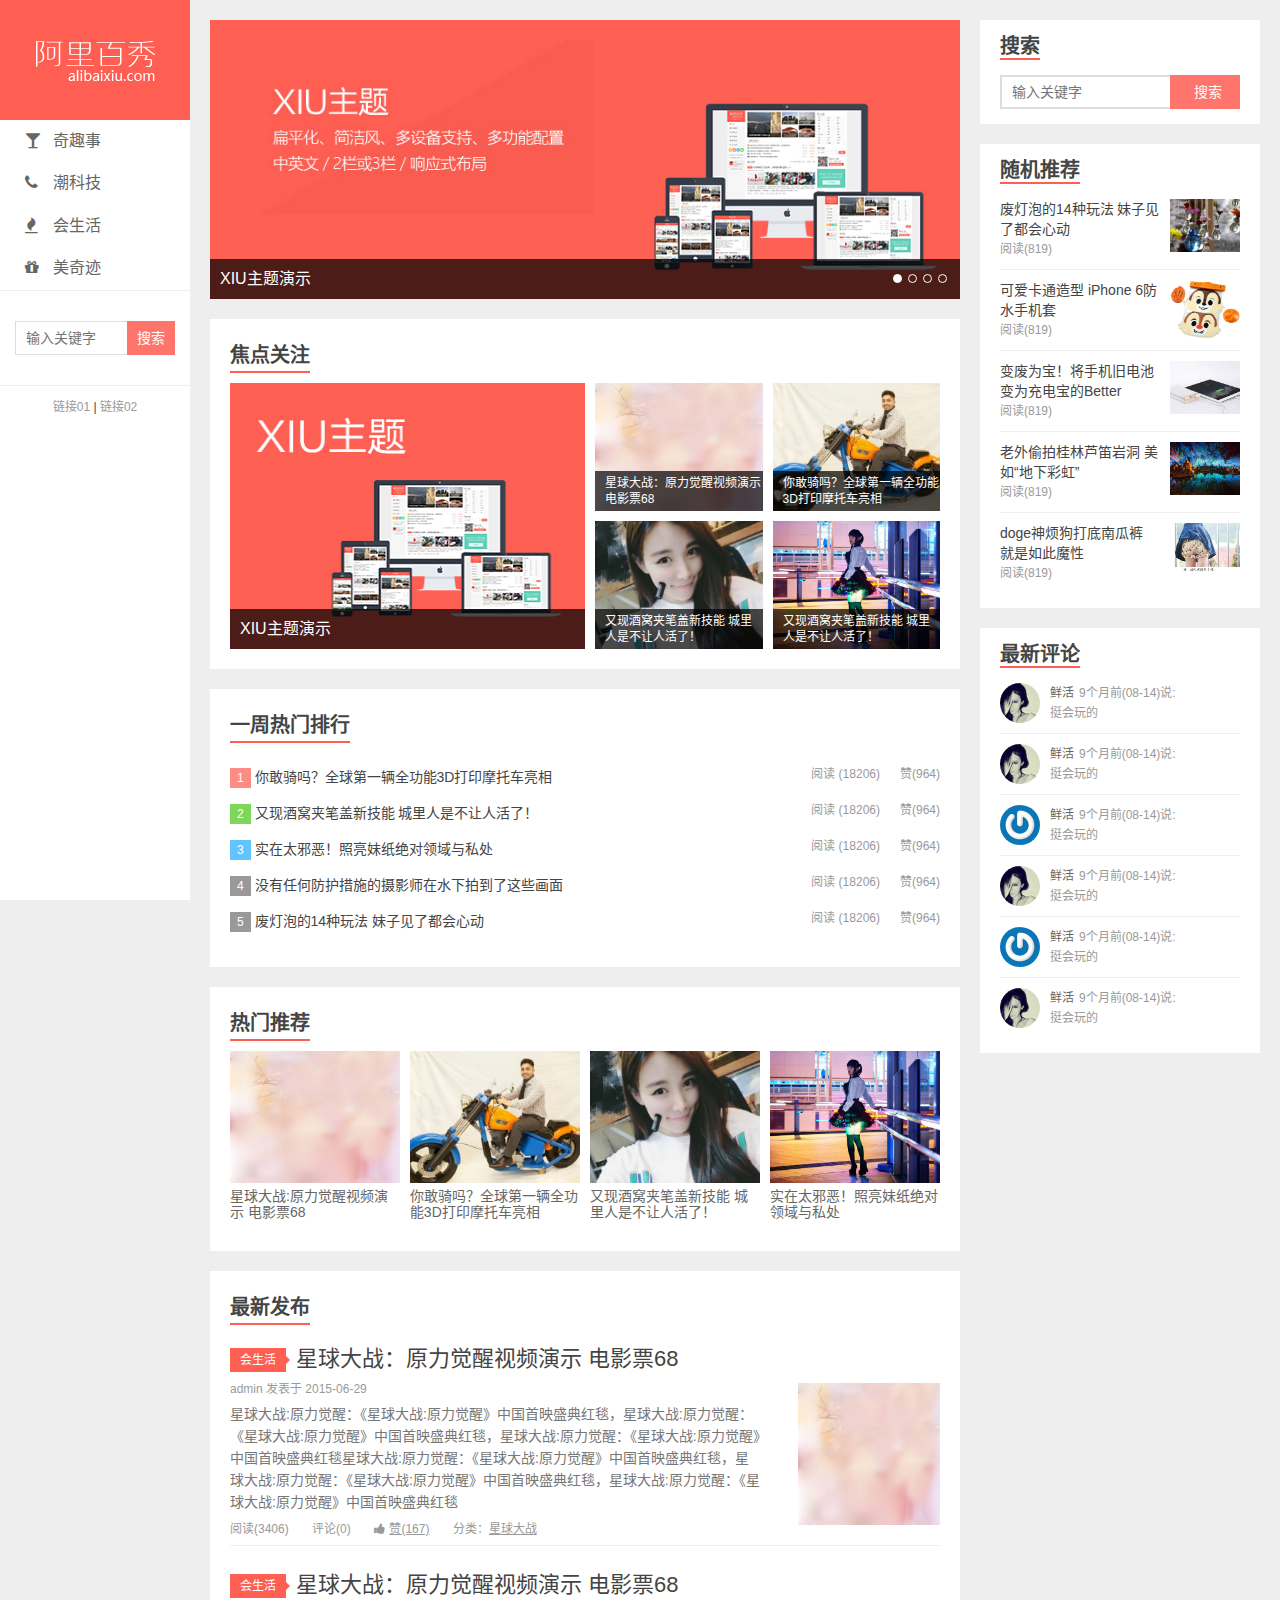
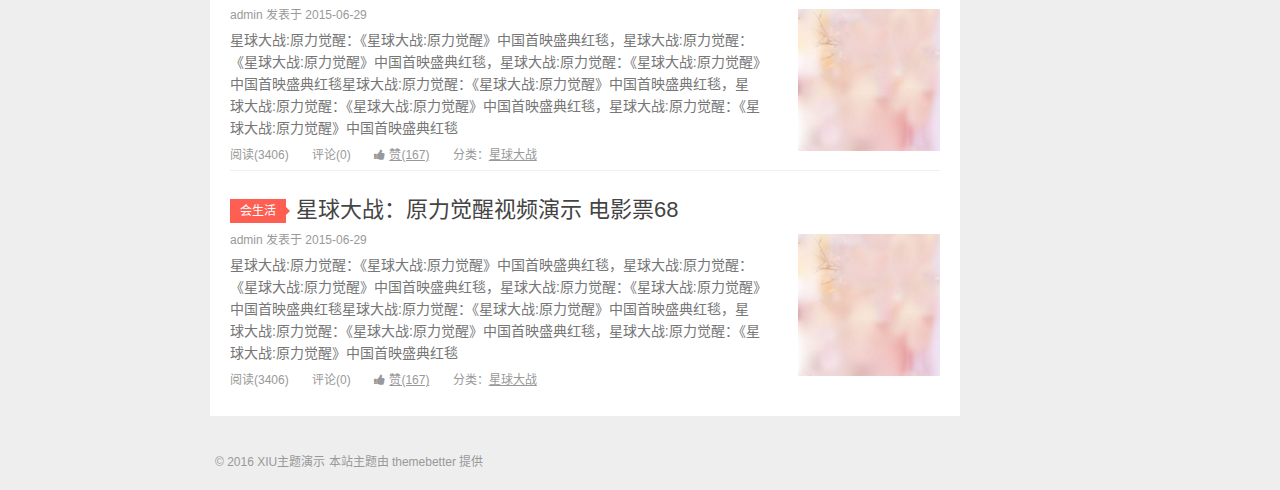
<file: index.html>
<!DOCTYPE html>
<html lang="zh-CN">
<head>
  <meta charset="UTF-8">
  <meta name="viewport" content="width=device-width, initial-scale=1">
  <title>阿里百秀-发现生活，发现美!</title>
  <link rel="stylesheet" href="static/assets/css/style.css">
  <link rel="stylesheet" href="static/assets/vendors/font-awesome/css/font-awesome.css">
</head>
<body>
  <div class="wrapper">
    <div class="topnav">
      <ul>
        <li><a href="javascript:;"><i class="fa fa-glass"></i>奇趣事</a></li>
        <li><a href="javascript:;"><i class="fa fa-phone"></i>潮科技</a></li>
        <li><a href="javascript:;"><i class="fa fa-fire"></i>会生活</a></li>
        <li><a href="javascript:;"><i class="fa fa-gift"></i>美奇迹</a></li>
      </ul>
    </div>
    <div class="header">
      <h1 class="logo"><a href="index.html"><img src="static/assets/img/logo.png" alt=""></a></h1>
      <ul class="nav">
        <li><a href="javascript:;"><i class="fa fa-glass"></i>奇趣事</a></li>
        <li><a href="javascript:;"><i class="fa fa-phone"></i>潮科技</a></li>
        <li><a href="javascript:;"><i class="fa fa-fire"></i>会生活</a></li>
        <li><a href="javascript:;"><i class="fa fa-gift"></i>美奇迹</a></li>
      </ul>
      <div class="search">
        <form>
          <input type="text" class="keys" placeholder="输入关键字">
          <input type="submit" class="btn" value="搜索">
        </form>
      </div>
      <div class="slink">
        <a href="javascript:;">链接01</a> | <a href="javascript:;">链接02</a>
      </div>
    </div>
    <div class="aside">
      <div class="widgets">
        <h4>搜索</h4>
        <div class="body search">
          <form>
            <input type="text" class="keys" placeholder="输入关键字">
            <input type="submit" class="btn" value="搜索">
          </form>
        </div>
      </div>
      <div class="widgets">
        <h4>随机推荐</h4>
        <ul class="body random">
          <li>
            <a href="javascript:;">
              <p class="title">废灯泡的14种玩法 妹子见了都会心动</p>
              <p class="reading">阅读(819)</p>
              <div class="pic">
                <img src="/static/uploads/widget_1.jpg" alt="">
              </div>
            </a>
          </li>
          <li>
            <a href="javascript:;">
              <p class="title">可爱卡通造型 iPhone 6防水手机套</p>
              <p class="reading">阅读(819)</p>
              <div class="pic">
                <img src="/static/uploads/widget_2.jpg" alt="">
              </div>
            </a>
          </li>
          <li>
            <a href="javascript:;">
              <p class="title">变废为宝！将手机旧电池变为充电宝的Better</p>
              <p class="reading">阅读(819)</p>
              <div class="pic">
                <img src="/static/uploads/widget_3.jpg" alt="">
              </div>
            </a>
          </li>
          <li>
            <a href="javascript:;">
              <p class="title">老外偷拍桂林芦笛岩洞 美如“地下彩虹”</p>
              <p class="reading">阅读(819)</p>
              <div class="pic">
                <img src="/static/uploads/widget_4.jpg" alt="">
              </div>
            </a>
          </li>
          <li>
            <a href="javascript:;">
              <p class="title">doge神烦狗打底南瓜裤 就是如此魔性</p>
              <p class="reading">阅读(819)</p>
              <div class="pic">
                <img src="/static/uploads/widget_5.jpg" alt="">
              </div>
            </a>
          </li>
        </ul>
      </div>
      <div class="widgets">
        <h4>最新评论</h4>
        <ul class="body discuz">
          <li>
            <a href="javascript:;">
              <div class="avatar">
                <img src="/static/uploads/avatar_1.jpg" alt="">
              </div>
              <div class="txt">
                <p>
                  <span>鲜活</span>9个月前(08-14)说:
                </p>
                <p>挺会玩的</p>
              </div>
            </a>
          </li>
          <li>
            <a href="javascript:;">
              <div class="avatar">
                <img src="/static/uploads/avatar_1.jpg" alt="">
              </div>
              <div class="txt">
                <p>
                  <span>鲜活</span>9个月前(08-14)说:
                </p>
                <p>挺会玩的</p>
              </div>
            </a>
          </li>
          <li>
            <a href="javascript:;">
              <div class="avatar">
                <img src="/static/uploads/avatar_2.jpg" alt="">
              </div>
              <div class="txt">
                <p>
                  <span>鲜活</span>9个月前(08-14)说:
                </p>
                <p>挺会玩的</p>
              </div>
            </a>
          </li>
          <li>
            <a href="javascript:;">
              <div class="avatar">
                <img src="/static/uploads/avatar_1.jpg" alt="">
              </div>
              <div class="txt">
                <p>
                  <span>鲜活</span>9个月前(08-14)说:
                </p>
                <p>挺会玩的</p>
              </div>
            </a>
          </li>
          <li>
            <a href="javascript:;">
              <div class="avatar">
                <img src="/static/uploads/avatar_2.jpg" alt="">
              </div>
              <div class="txt">
                <p>
                  <span>鲜活</span>9个月前(08-14)说:
                </p>
                <p>挺会玩的</p>
              </div>
            </a>
          </li>
          <li>
            <a href="javascript:;">
              <div class="avatar">
                <img src="/static/uploads/avatar_1.jpg" alt="">
              </div>
              <div class="txt">
                <p>
                  <span>鲜活</span>9个月前(08-14)说:
                </p>
                <p>挺会玩的</p>
              </div>
            </a>
          </li>
        </ul>
      </div>
    </div>
    <div class="content">
      <div class="swipe">
        <ul class="swipe-wrapper">
          <li>
            <a href="#">
              <img src="/static/uploads/slide_1.jpg">
              <span>XIU主题演示</span>
            </a>
          </li>
          <li>
            <a href="#">
              <img src="/static/uploads/slide_2.jpg">
              <span>XIU主题演示</span>
            </a>
          </li>
          <li>
            <a href="#">
              <img src="/static/uploads/slide_1.jpg">
              <span>XIU主题演示</span>
            </a>
          </li>
          <li>
            <a href="#">
              <img src="/static/uploads/slide_2.jpg">
              <span>XIU主题演示</span>
            </a>
          </li>
        </ul>
        <p class="cursor"><span class="active"></span><span></span><span></span><span></span></p>
        <a href="javascript:;" class="arrow prev"><i class="fa fa-chevron-left"></i></a>
        <a href="javascript:;" class="arrow next"><i class="fa fa-chevron-right"></i></a>
      </div>
      <div class="panel focus">
        <h3>焦点关注</h3>
        <ul>
          <li class="large">
            <a href="javascript:;">
              <img src="/static/uploads/hots_1.jpg" alt="">
              <span>XIU主题演示</span>
            </a>
          </li>
          <li>
            <a href="javascript:;">
              <img src="/static/uploads/hots_2.jpg" alt="">
              <span>星球大战：原力觉醒视频演示 电影票68</span>
            </a>
          </li>
          <li>
            <a href="javascript:;">
              <img src="/static/uploads/hots_3.jpg" alt="">
              <span>你敢骑吗？全球第一辆全功能3D打印摩托车亮相</span>
            </a>
          </li>
          <li>
            <a href="javascript:;">
              <img src="/static/uploads/hots_4.jpg" alt="">
              <span>又现酒窝夹笔盖新技能 城里人是不让人活了！</span>
            </a>
          </li>
          <li>
            <a href="javascript:;">
              <img src="/static/uploads/hots_5.jpg" alt="">
              <span>又现酒窝夹笔盖新技能 城里人是不让人活了！</span>
            </a>
          </li>
        </ul>
      </div>
      <div class="panel top">
        <h3>一周热门排行</h3>
        <ol>
          <li>
            <i>1</i>
            <a href="javascript:;">你敢骑吗？全球第一辆全功能3D打印摩托车亮相</a>
            <a href="javascript:;" class="like">赞(964)</a>
            <span>阅读 (18206)</span>
          </li>
          <li>
            <i>2</i>
            <a href="javascript:;">又现酒窝夹笔盖新技能 城里人是不让人活了！</a>
            <a href="javascript:;" class="like">赞(964)</a>
            <span class="">阅读 (18206)</span>
          </li>
          <li>
            <i>3</i>
            <a href="javascript:;">实在太邪恶！照亮妹纸绝对领域与私处</a>
            <a href="javascript:;" class="like">赞(964)</a>
            <span>阅读 (18206)</span>
          </li>
          <li>
            <i>4</i>
            <a href="javascript:;">没有任何防护措施的摄影师在水下拍到了这些画面</a>
            <a href="javascript:;" class="like">赞(964)</a>
            <span>阅读 (18206)</span>
          </li>
          <li>
            <i>5</i>
            <a href="javascript:;">废灯泡的14种玩法 妹子见了都会心动</a>
            <a href="javascript:;" class="like">赞(964)</a>
            <span>阅读 (18206)</span>
          </li>
        </ol>
      </div>
      <div class="panel hots">
        <h3>热门推荐</h3>
        <ul>
          <li>
            <a href="javascript:;">
              <img src="/static/uploads/hots_2.jpg" alt="">
              <span>星球大战:原力觉醒视频演示 电影票68</span>
            </a>
          </li>
          <li>
            <a href="javascript:;">
              <img src="/static/uploads/hots_3.jpg" alt="">
              <span>你敢骑吗？全球第一辆全功能3D打印摩托车亮相</span>
            </a>
          </li>
          <li>
            <a href="javascript:;">
              <img src="/static/uploads/hots_4.jpg" alt="">
              <span>又现酒窝夹笔盖新技能 城里人是不让人活了！</span>
            </a>
          </li>
          <li>
            <a href="javascript:;">
              <img src="/static/uploads/hots_5.jpg" alt="">
              <span>实在太邪恶！照亮妹纸绝对领域与私处</span>
            </a>
          </li>
        </ul>
      </div>
      <div class="panel new">
        <h3>最新发布</h3>
        <div class="entry">
          <div class="head">
            <span class="sort">会生活</span>
            <a href="javascript:;">星球大战：原力觉醒视频演示 电影票68</a>
          </div>
          <div class="main">
            <p class="info">admin 发表于 2015-06-29</p>
            <p class="brief">星球大战:原力觉醒：《星球大战:原力觉醒》中国首映盛典红毯，星球大战:原力觉醒：《星球大战:原力觉醒》中国首映盛典红毯，星球大战:原力觉醒：《星球大战:原力觉醒》中国首映盛典红毯星球大战:原力觉醒：《星球大战:原力觉醒》中国首映盛典红毯，星球大战:原力觉醒：《星球大战:原力觉醒》中国首映盛典红毯，星球大战:原力觉醒：《星球大战:原力觉醒》中国首映盛典红毯</p>
            <p class="extra">
              <span class="reading">阅读(3406)</span>
              <span class="comment">评论(0)</span>
              <a href="javascript:;" class="like">
                <i class="fa fa-thumbs-up"></i>
                <span>赞(167)</span>
              </a>
              <a href="javascript:;" class="tags">
                分类：<span>星球大战</span>
              </a>
            </p>
            <a href="javascript:;" class="thumb">
              <img src="/static/uploads/hots_2.jpg" alt="">
            </a>
          </div>
        </div>
        <div class="entry">
          <div class="head">
            <span class="sort">会生活</span>
            <a href="javascript:;">星球大战：原力觉醒视频演示 电影票68</a>
          </div>
          <div class="main">
            <p class="info">admin 发表于 2015-06-29</p>
            <p class="brief">星球大战:原力觉醒：《星球大战:原力觉醒》中国首映盛典红毯，星球大战:原力觉醒：《星球大战:原力觉醒》中国首映盛典红毯，星球大战:原力觉醒：《星球大战:原力觉醒》中国首映盛典红毯星球大战:原力觉醒：《星球大战:原力觉醒》中国首映盛典红毯，星球大战:原力觉醒：《星球大战:原力觉醒》中国首映盛典红毯，星球大战:原力觉醒：《星球大战:原力觉醒》中国首映盛典红毯</p>
            <p class="extra">
              <span class="reading">阅读(3406)</span>
              <span class="comment">评论(0)</span>
              <a href="javascript:;" class="like">
                <i class="fa fa-thumbs-up"></i>
                <span>赞(167)</span>
              </a>
              <a href="javascript:;" class="tags">
                分类：<span>星球大战</span>
              </a>
            </p>
            <a href="javascript:;" class="thumb">
              <img src="/static/uploads/hots_2.jpg" alt="">
            </a>
          </div>
        </div>
        <div class="entry">
          <div class="head">
            <span class="sort">会生活</span>
            <a href="javascript:;">星球大战：原力觉醒视频演示 电影票68</a>
          </div>
          <div class="main">
            <p class="info">admin 发表于 2015-06-29</p>
            <p class="brief">星球大战:原力觉醒：《星球大战:原力觉醒》中国首映盛典红毯，星球大战:原力觉醒：《星球大战:原力觉醒》中国首映盛典红毯，星球大战:原力觉醒：《星球大战:原力觉醒》中国首映盛典红毯星球大战:原力觉醒：《星球大战:原力觉醒》中国首映盛典红毯，星球大战:原力觉醒：《星球大战:原力觉醒》中国首映盛典红毯，星球大战:原力觉醒：《星球大战:原力觉醒》中国首映盛典红毯</p>
            <p class="extra">
              <span class="reading">阅读(3406)</span>
              <span class="comment">评论(0)</span>
              <a href="javascript:;" class="like">
                <i class="fa fa-thumbs-up"></i>
                <span>赞(167)</span>
              </a>
              <a href="javascript:;" class="tags">
                分类：<span>星球大战</span>
              </a>
            </p>
            <a href="javascript:;" class="thumb">
              <img src="/static/uploads/hots_2.jpg" alt="">
            </a>
          </div>
        </div>
      </div>
    </div>
    <div class="footer">
      <p>© 2016 XIU主题演示 本站主题由 themebetter 提供</p>
    </div>
  </div>
  <script src="static/assets/vendors/jquery/jquery.js"></script>
  <script src="static/assets/vendors/swipe/swipe.js"></script>
  <script>
    //
    var swiper = Swipe(document.querySelector('.swipe'), {
      auto: 3000,
      transitionEnd: function (index) {
        // index++;

        $('.cursor span').eq(index).addClass('active').siblings('.active').removeClass('active');
      }
    });

    // 上/下一张
    $('.swipe .arrow').on('click', function () {
      var _this = $(this);

      if(_this.is('.prev')) {
        swiper.prev();
      } else if(_this.is('.next')) {
        swiper.next();
      }
    })
  </script>
</body>
</html>
</file>
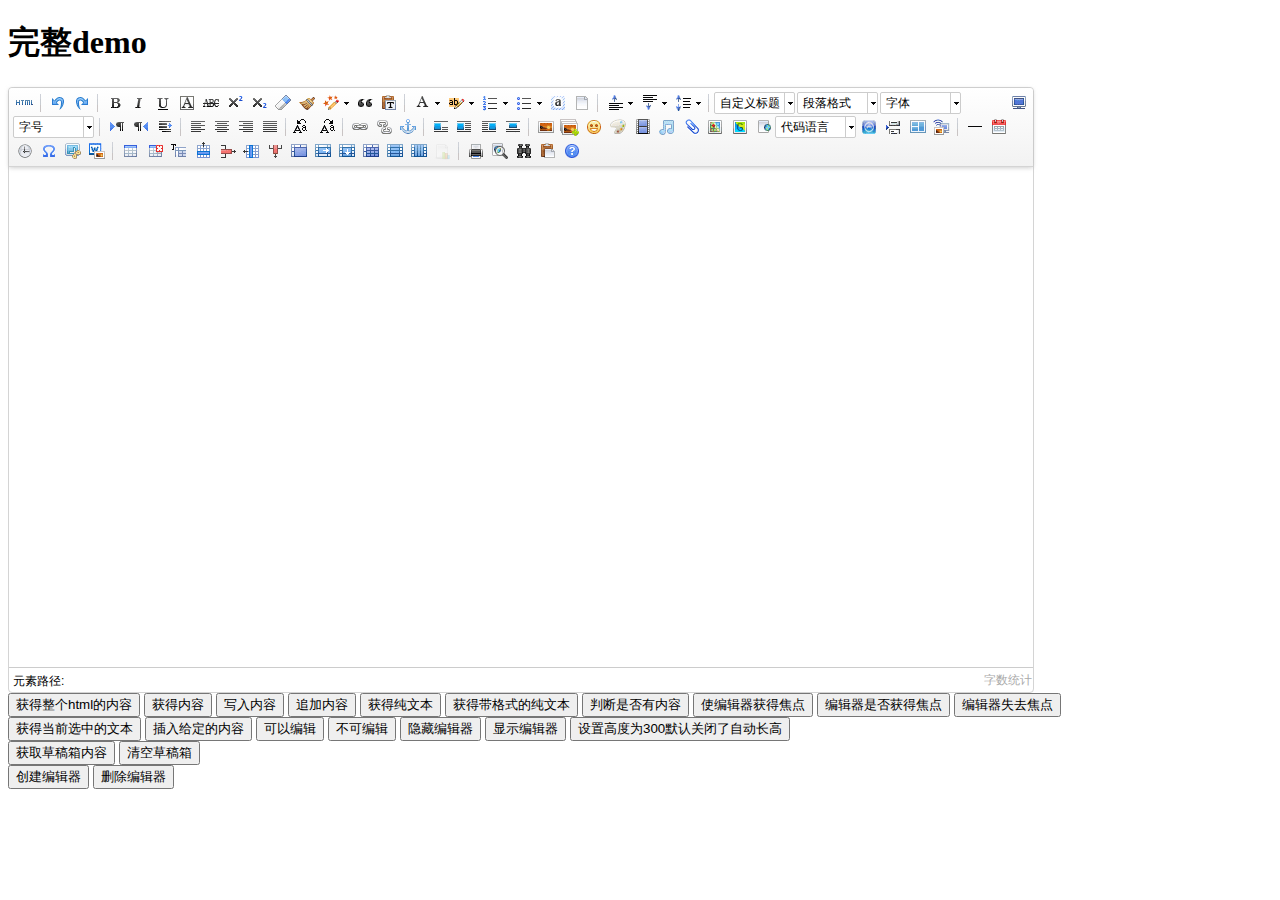
<file: static/assets/vendors/ueditor/index.html>
<!DOCTYPE HTML PUBLIC "-//W3C//DTD HTML 4.01 Transitional//EN"
        "http://www.w3.org/TR/html4/loose.dtd">
<html>
<head>
    <title>完整demo</title>
    <meta http-equiv="Content-Type" content="text/html;charset=utf-8"/>
    <script type="text/javascript" charset="utf-8" src="ueditor.config.js"></script>
    <script type="text/javascript" charset="utf-8" src="ueditor.all.min.js"> </script>
    <!--建议手动加在语言，避免在ie下有时因为加载语言失败导致编辑器加载失败-->
    <!--这里加载的语言文件会覆盖你在配置项目里添加的语言类型，比如你在配置项目里配置的是英文，这里加载的中文，那最后就是中文-->
    <script type="text/javascript" charset="utf-8" src="lang/zh-cn/zh-cn.js"></script>

    <style type="text/css">
        div{
            width:100%;
        }
    </style>
</head>
<body>
<div>
    <h1>完整demo</h1>
    <script id="editor" type="text/plain" style="width:1024px;height:500px;"></script>
</div>
<div id="btns">
    <div>
        <button onclick="getAllHtml()">获得整个html的内容</button>
        <button onclick="getContent()">获得内容</button>
        <button onclick="setContent()">写入内容</button>
        <button onclick="setContent(true)">追加内容</button>
        <button onclick="getContentTxt()">获得纯文本</button>
        <button onclick="getPlainTxt()">获得带格式的纯文本</button>
        <button onclick="hasContent()">判断是否有内容</button>
        <button onclick="setFocus()">使编辑器获得焦点</button>
        <button onmousedown="isFocus(event)">编辑器是否获得焦点</button>
        <button onmousedown="setblur(event)" >编辑器失去焦点</button>

    </div>
    <div>
        <button onclick="getText()">获得当前选中的文本</button>
        <button onclick="insertHtml()">插入给定的内容</button>
        <button id="enable" onclick="setEnabled()">可以编辑</button>
        <button onclick="setDisabled()">不可编辑</button>
        <button onclick=" UE.getEditor('editor').setHide()">隐藏编辑器</button>
        <button onclick=" UE.getEditor('editor').setShow()">显示编辑器</button>
        <button onclick=" UE.getEditor('editor').setHeight(300)">设置高度为300默认关闭了自动长高</button>
    </div>

    <div>
        <button onclick="getLocalData()" >获取草稿箱内容</button>
        <button onclick="clearLocalData()" >清空草稿箱</button>
    </div>

</div>
<div>
    <button onclick="createEditor()">
    创建编辑器</button>
    <button onclick="deleteEditor()">
    删除编辑器</button>
</div>

<script type="text/javascript">

    //实例化编辑器
    //建议使用工厂方法getEditor创建和引用编辑器实例，如果在某个闭包下引用该编辑器，直接调用UE.getEditor('editor')就能拿到相关的实例
    var ue = UE.getEditor('editor');


    function isFocus(e){
        alert(UE.getEditor('editor').isFocus());
        UE.dom.domUtils.preventDefault(e)
    }
    function setblur(e){
        UE.getEditor('editor').blur();
        UE.dom.domUtils.preventDefault(e)
    }
    function insertHtml() {
        var value = prompt('插入html代码', '');
        UE.getEditor('editor').execCommand('insertHtml', value)
    }
    function createEditor() {
        enableBtn();
        UE.getEditor('editor');
    }
    function getAllHtml() {
        alert(UE.getEditor('editor').getAllHtml())
    }
    function getContent() {
        var arr = [];
        arr.push("使用editor.getContent()方法可以获得编辑器的内容");
        arr.push("内容为：");
        arr.push(UE.getEditor('editor').getContent());
        alert(arr.join("\n"));
    }
    function getPlainTxt() {
        var arr = [];
        arr.push("使用editor.getPlainTxt()方法可以获得编辑器的带格式的纯文本内容");
        arr.push("内容为：");
        arr.push(UE.getEditor('editor').getPlainTxt());
        alert(arr.join('\n'))
    }
    function setContent(isAppendTo) {
        var arr = [];
        arr.push("使用editor.setContent('欢迎使用ueditor')方法可以设置编辑器的内容");
        UE.getEditor('editor').setContent('欢迎使用ueditor', isAppendTo);
        alert(arr.join("\n"));
    }
    function setDisabled() {
        UE.getEditor('editor').setDisabled('fullscreen');
        disableBtn("enable");
    }

    function setEnabled() {
        UE.getEditor('editor').setEnabled();
        enableBtn();
    }

    function getText() {
        //当你点击按钮时编辑区域已经失去了焦点，如果直接用getText将不会得到内容，所以要在选回来，然后取得内容
        var range = UE.getEditor('editor').selection.getRange();
        range.select();
        var txt = UE.getEditor('editor').selection.getText();
        alert(txt)
    }

    function getContentTxt() {
        var arr = [];
        arr.push("使用editor.getContentTxt()方法可以获得编辑器的纯文本内容");
        arr.push("编辑器的纯文本内容为：");
        arr.push(UE.getEditor('editor').getContentTxt());
        alert(arr.join("\n"));
    }
    function hasContent() {
        var arr = [];
        arr.push("使用editor.hasContents()方法判断编辑器里是否有内容");
        arr.push("判断结果为：");
        arr.push(UE.getEditor('editor').hasContents());
        alert(arr.join("\n"));
    }
    function setFocus() {
        UE.getEditor('editor').focus();
    }
    function deleteEditor() {
        disableBtn();
        UE.getEditor('editor').destroy();
    }
    function disableBtn(str) {
        var div = document.getElementById('btns');
        var btns = UE.dom.domUtils.getElementsByTagName(div, "button");
        for (var i = 0, btn; btn = btns[i++];) {
            if (btn.id == str) {
                UE.dom.domUtils.removeAttributes(btn, ["disabled"]);
            } else {
                btn.setAttribute("disabled", "true");
            }
        }
    }
    function enableBtn() {
        var div = document.getElementById('btns');
        var btns = UE.dom.domUtils.getElementsByTagName(div, "button");
        for (var i = 0, btn; btn = btns[i++];) {
            UE.dom.domUtils.removeAttributes(btn, ["disabled"]);
        }
    }

    function getLocalData () {
        alert(UE.getEditor('editor').execCommand( "getlocaldata" ));
    }

    function clearLocalData () {
        UE.getEditor('editor').execCommand( "clearlocaldata" );
        alert("已清空草稿箱")
    }
</script>
</body>
</html>
</file>
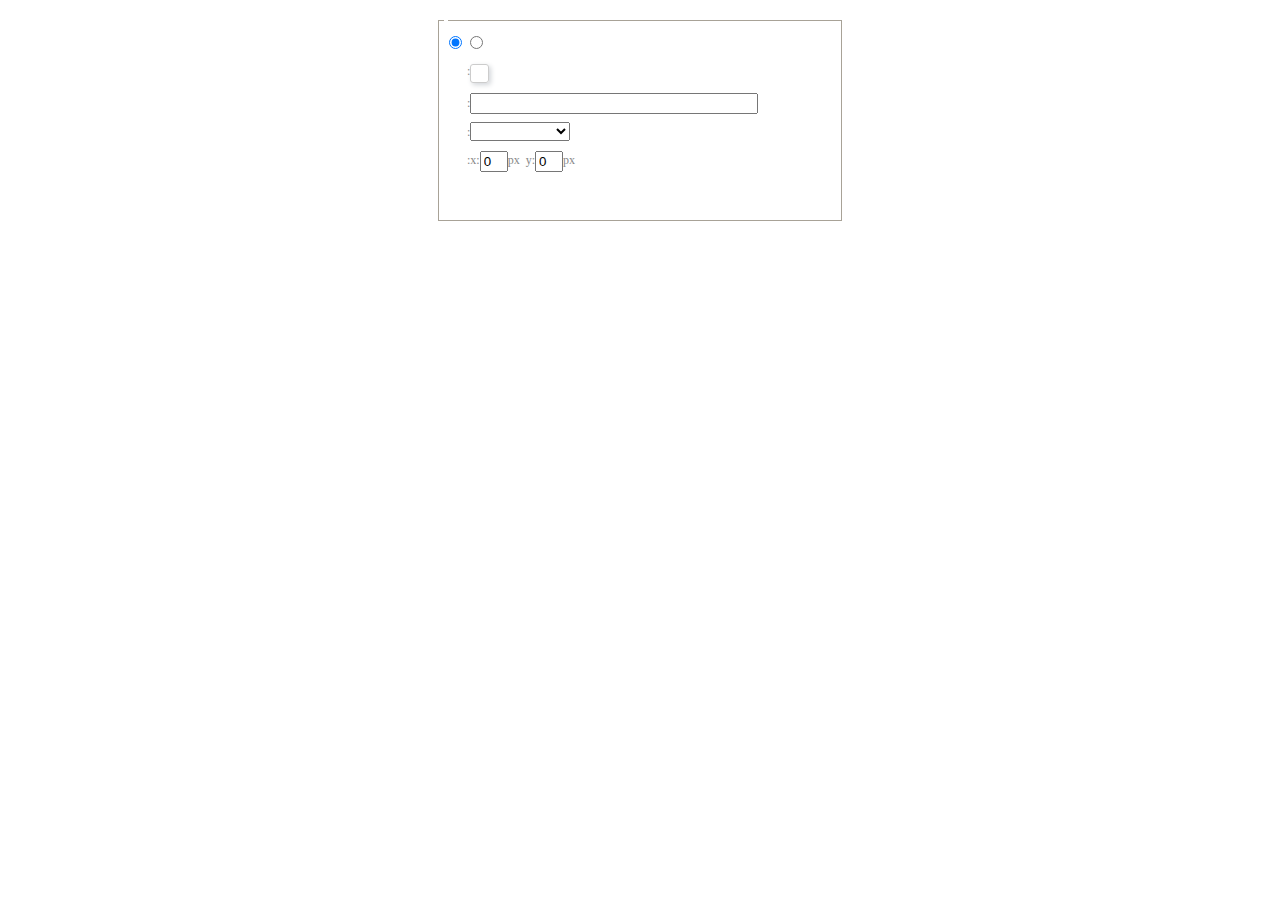
<file: static/assets/vendors/ueditor/dialogs/background/background.html>
<!DOCTYPE HTML>
<html>
<head>
    <meta http-equiv="Content-Type" content="text/html;charset=utf-8"/>
    <script type="text/javascript" src="../internal.js"></script>
    <link rel="stylesheet" type="text/css" href="background.css">
</head>
<body>
    <div id="bg_container" class="wrapper">
        <div id="tabHeads" class="tabhead">
            <span class="focus" data-content-id="normal"><var id="lang_background_normal"></var></span>
            <span class="" data-content-id="imgManager"><var id="lang_background_local"></var></span>
        </div>
        <div id="tabBodys" class="tabbody">
            <div id="normal" class="panel focus">
                <fieldset class="bgarea">
                    <legend><var id="lang_background_set"></var></legend>
                    <div class="content">
                        <div>
                            <label><input id="nocolorRadio" class="iptradio" type="radio" name="t" value="none" checked="checked"><var id="lang_background_none"></var></label>
                            <label><input id="coloredRadio" class="iptradio" type="radio" name="t" value="color"><var id="lang_background_colored"></var></label>
                        </div>
                        <div class="wrapcolor pl">
                            <div class="color">
                                <var id="lang_background_color"></var>:
                            </div>
                            <div id="colorPicker"></div>
                            <div class="clear"></div>
                        </div>
                        <div class="wrapcolor pl">
                            <label><var id="lang_background_netimg"></var>:</label><input class="txt" type="text" id="url">
                        </div>
                        <div id="alignment" class="alignment">
                            <var id="lang_background_align"></var>:<select id="repeatType">
                                <option value="center"></option>
                                <option value="repeat-x"></option>
                                <option value="repeat-y"></option>
                                <option value="repeat"></option>
                                <option value="self"></option>
                            </select>
                        </div>
                        <div id="custom" >
                            <var id="lang_background_position"></var>:x:<input type="text" size="1" id="x" maxlength="4" value="0">px&nbsp;&nbsp;y:<input type="text" size="1" id="y" maxlength="4" value="0">px
                        </div>
                    </div>
                </fieldset>

            </div>
            <div id="imgManager" class="panel">
                <div id="imageList" style=""></div>
            </div>
        </div>
    </div>
    <script type="text/javascript" src="background.js"></script>
</body>
</html>
</file>
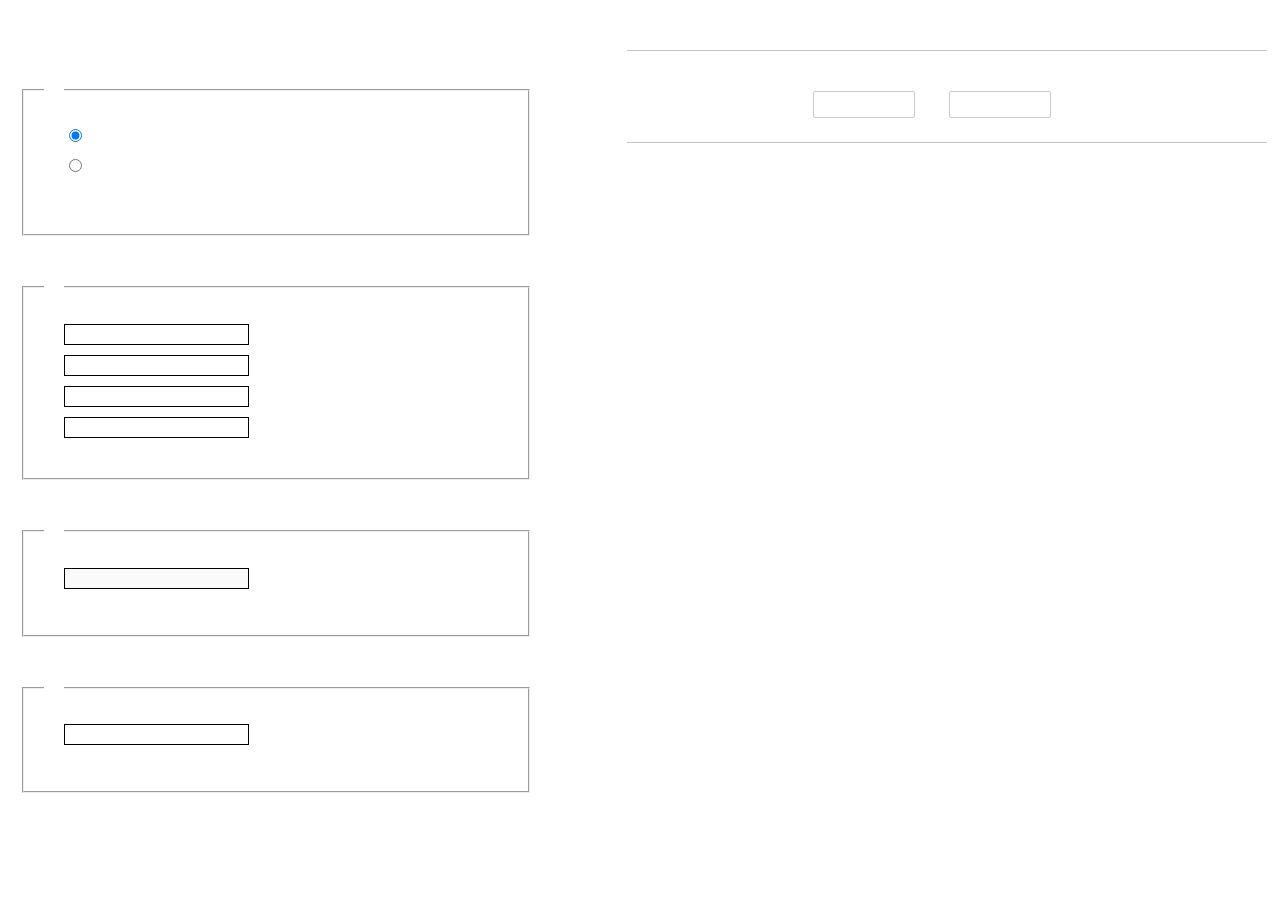
<file: static/assets/vendors/ueditor/dialogs/charts/charts.html>
<!DOCTYPE html>
<html>
    <head>
        <title>chart</title>
        <meta chartset="utf-8">
        <link rel="stylesheet" type="text/css" href="charts.css">
        <script type="text/javascript" src="../internal.js"></script>
    </head>
    <body>
        <div class="main">
            <div class="table-view">
                <h3><var id="lang_data_source"></var></h3>
                <div id="tableContainer" class="table-container"></div>
                <h3><var id="lang_chart_format"></var></h3>
                <form name="data-form">
                    <div class="charts-format">
                        <fieldset>
                            <legend><var id="lang_data_align"></var></legend>
                            <div class="format-item-container">
                                <label>
                                    <input type="radio" class="format-ctrl not-pie-item" name="charts-format" value="1" checked="checked">
                                    <var id="lang_chart_align_same"></var>
                                </label>
                                <label>
                                    <input type="radio" class="format-ctrl not-pie-item" name="charts-format" value="-1">
                                    <var id="lang_chart_align_reverse"></var>
                                </label>
                                <br>
                            </div>
                        </fieldset>
                        <fieldset>
                            <legend><var id="lang_chart_title"></var></legend>
                            <div class="format-item-container">
                                <label>
                                    <var id="lang_chart_main_title"></var><input type="text" name="title" class="data-item">
                                </label>
                                <label>
                                    <var id="lang_chart_sub_title"></var><input type="text" name="sub-title" class="data-item not-pie-item">
                                </label>
                                <label>
                                    <var id="lang_chart_x_title"></var><input type="text" name="x-title" class="data-item not-pie-item">
                                </label>
                                <label>
                                    <var id="lang_chart_y_title"></var><input type="text" name="y-title" class="data-item not-pie-item">
                                </label>
                            </div>
                        </fieldset>
                        <fieldset>
                            <legend><var id="lang_chart_tip"></var></legend>
                            <div class="format-item-container">
                                <label>
                                    <var id="lang_cahrt_tip_prefix"></var>
                                    <input type="text" id="tipInput" name="tip" class="data-item" disabled="disabled">
                                </label>
                                <p><var id="lang_cahrt_tip_description"></var></p>
                            </div>
                        </fieldset>
                        <fieldset>
                            <legend><var id="lang_chart_data_unit"></var></legend>
                            <div class="format-item-container">
                                <label><var id="lang_chart_data_unit_title"></var><input type="text" name="unit" class="data-item"></label>
                                <p><var id="lang_chart_data_unit_description"></var></p>
                            </div>
                        </fieldset>
                    </div>
                </form>
            </div>
            <div class="charts-view">
                <div id="chartsContainer" class="charts-container"></div>
                <div id="chartsType" class="charts-type">
                    <h3><var id="lang_chart_type"></var></h3>
                    <div class="scroll-view">
                        <div class="scroll-container">
                            <div id="scrollBed" class="scroll-bed"></div>
                        </div>
                        <div id="buttonContainer" class="button-container">
                            <a href="#" data-title="prev"><var id="lang_prev_btn"></var></a>
                            <a href="#" data-title="next"><var id="lang_next_btn"></var></a>
                        </div>
                    </div>
                </div>
            </div>
        </div>
        <script src="../../third-party/jquery-1.10.2.min.js"></script>
        <script src="../../third-party/highcharts/highcharts.js"></script>
        <script src="chart.config.js"></script>
        <script src="charts.js"></script>
    </body>
</html>
</file>
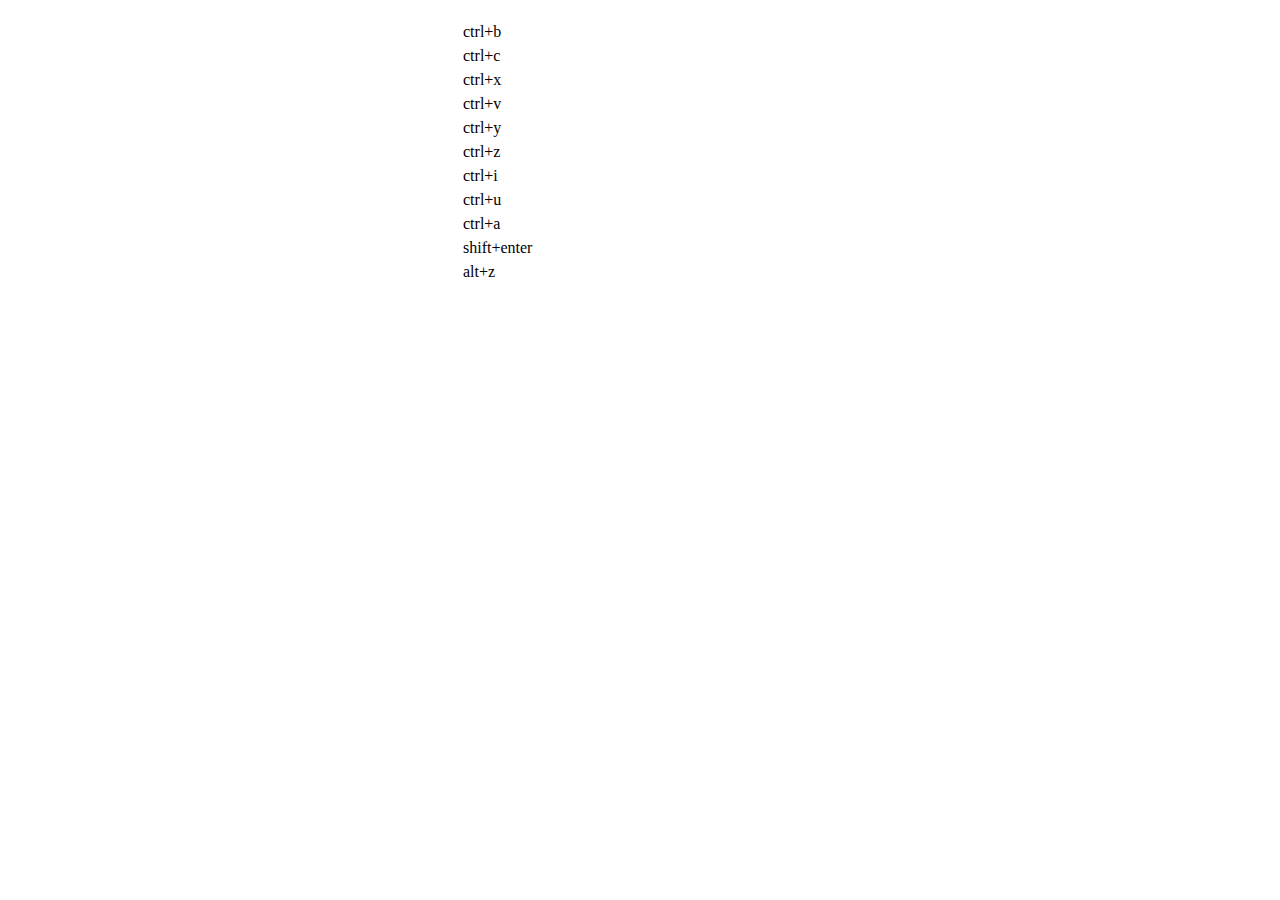
<file: static/assets/vendors/ueditor/dialogs/help/help.html>
<!DOCTYPE HTML PUBLIC "-//W3C//DTD HTML 4.01 Transitional//EN"
        "http://www.w3.org/TR/html4/loose.dtd">
<html>
<head>
    <title>帮助</title>
    <meta content="text/html; charset=utf-8" http-equiv="Content-Type"/>
    <script type="text/javascript" src="../internal.js"></script>
    <link rel="stylesheet" type="text/css" href="help.css">
</head>
<body>
<div class="wrapper" id="helptab">
    <div id="tabHeads" class="tabhead">
        <span class="focus" tabsrc="about"><var id="lang_input_about"></var></span>
        <span tabsrc="shortcuts"><var id="lang_input_shortcuts"></var></span>
    </div>
    <div id="tabBodys" class="tabbody">
        <div id="about" class="panel">
            <h1>UEditor</h1>
            <p id="version"></p>
            <p><var id="lang_input_introduction"></var></p>
        </div>
        <div id="shortcuts" class="panel">
            <table>
                <thead>
                <tr>
                    <td><var id="lang_Txt_shortcuts"></var></td>
                    <td><var id="lang_Txt_func"></var></td>
                </tr>
                </thead>
                <tbody>
                <tr>
                    <td>ctrl+b</td>
                    <td><var id="lang_Txt_bold"></var></td>
                </tr>
                <tr>
                    <td>ctrl+c</td>
                    <td><var id="lang_Txt_copy"></var></td>
                </tr>
                <tr>
                    <td>ctrl+x</td>
                    <td><var id="lang_Txt_cut"></var></td>
                </tr>
                <tr>
                    <td>ctrl+v</td>
                    <td><var id="lang_Txt_Paste"></var></td>
                </tr>
                <tr>
                    <td>ctrl+y</td>
                    <td><var id="lang_Txt_undo"></var></td>
                </tr>
                <tr>
                    <td>ctrl+z</td>
                    <td><var id="lang_Txt_redo"></var></td>
                </tr>
                <tr>
                    <td>ctrl+i</td>
                    <td><var id="lang_Txt_italic"></var></td>
                </tr>
                <tr>
                    <td>ctrl+u</td>
                    <td><var id="lang_Txt_underline"></var></td>
                </tr>
                <tr>
                    <td>ctrl+a</td>
                    <td><var id="lang_Txt_selectAll"></var></td>
                </tr>
                <tr>
                    <td>shift+enter</td>
                    <td><var id="lang_Txt_visualEnter"></var></td>
                </tr>
                <tr>
                    <td>alt+z</td>
                    <td><var id="lang_Txt_fullscreen"></var></td>
                </tr>
                </tbody>
            </table>
        </div>
    </div>
</div>
<script type="text/javascript" src="help.js"></script>
</body>
</html>
</file>
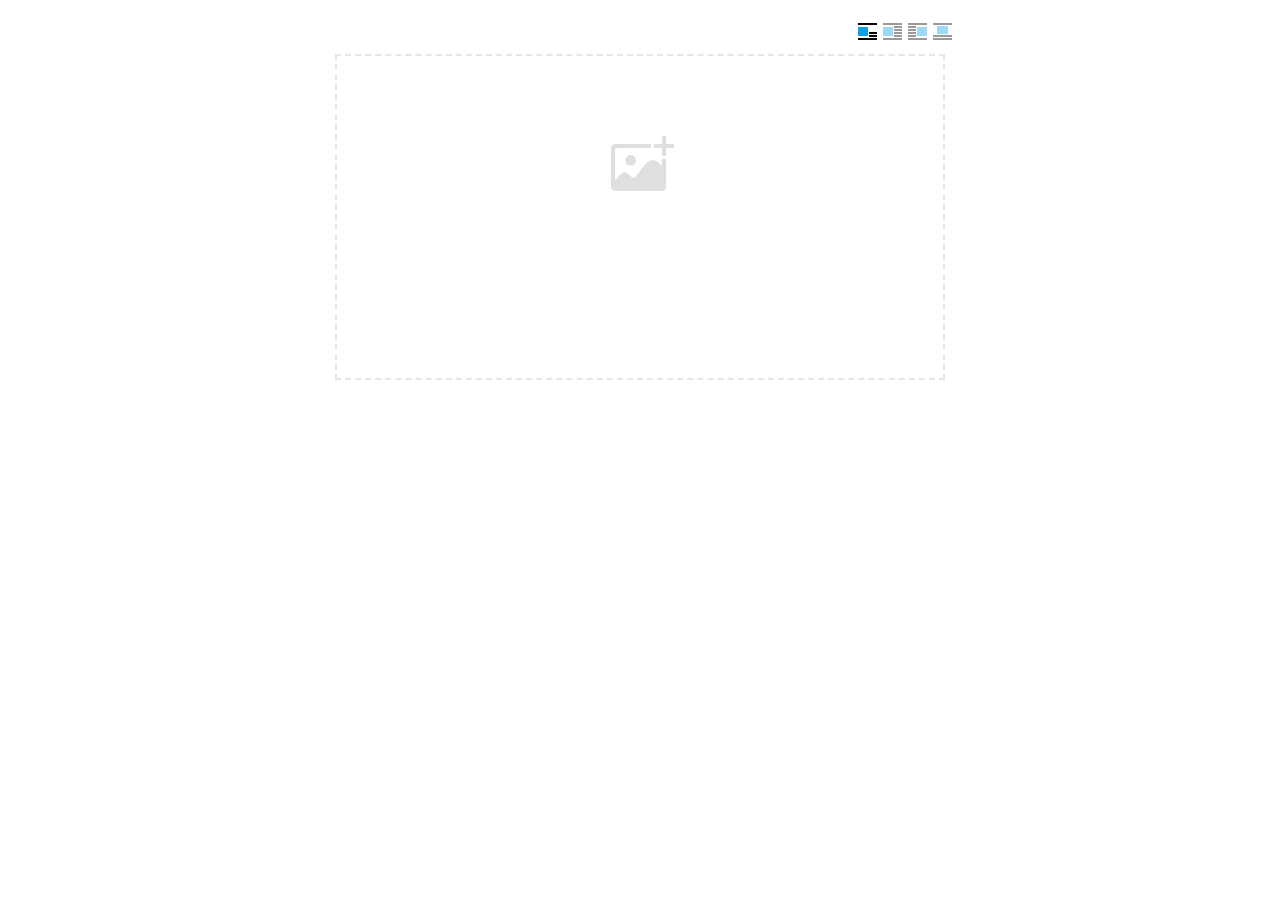
<file: static/assets/vendors/ueditor/dialogs/image/image.html>
<!doctype html>
<html>
<head>
    <meta charset="UTF-8">
    <title>ueditor图片对话框</title>
    <script type="text/javascript" src="../internal.js"></script>

    <!-- jquery -->
    <script type="text/javascript" src="../../third-party/jquery-1.10.2.min.js"></script>

    <!-- webuploader -->
    <script src="../../third-party/webuploader/webuploader.min.js"></script>
    <link rel="stylesheet" type="text/css" href="../../third-party/webuploader/webuploader.css">

    <!-- image dialog -->
    <link rel="stylesheet" href="image.css" type="text/css" />
</head>
<body>

    <div class="wrapper">
        <div id="tabhead" class="tabhead">
            <span class="tab" data-content-id="remote"><var id="lang_tab_remote"></var></span>
            <span class="tab focus" data-content-id="upload"><var id="lang_tab_upload"></var></span>
            <span class="tab" data-content-id="online"><var id="lang_tab_online"></var></span>
            <span class="tab" data-content-id="search"><var id="lang_tab_search"></var></span>
        </div>
        <div class="alignBar">
            <label class="algnLabel"><var id="lang_input_align"></var></label>
                    <span id="alignIcon">
                        <span id="noneAlign" class="none-align focus" data-align="none"></span>
                        <span id="leftAlign" class="left-align" data-align="left"></span>
                        <span id="rightAlign" class="right-align" data-align="right"></span>
                        <span id="centerAlign" class="center-align" data-align="center"></span>
                    </span>
            <input id="align" name="align" type="hidden" value="none"/>
        </div>
        <div id="tabbody" class="tabbody">

            <!-- 远程图片 -->
            <div id="remote" class="panel">
                <div class="top">
                    <div class="row">
                        <label for="url"><var id="lang_input_url"></var></label>
                        <span><input class="text" id="url" type="text"/></span>
                    </div>
                </div>
                <div class="left">
                    <div class="row">
                        <label><var id="lang_input_size"></var></label>
                        <span><var id="lang_input_width">&nbsp;&nbsp;</var><input class="text" type="text" id="width"/>px </span>
                        <span><var id="lang_input_height">&nbsp;&nbsp;</var><input class="text" type="text" id="height"/>px </span>
                        <span><input id="lock" type="checkbox" disabled="disabled"><span id="lockicon"></span></span>
                    </div>
                    <div class="row">
                        <label><var id="lang_input_border"></var></label>
                        <span><input class="text" type="text" id="border"/>px </span>
                    </div>
                    <div class="row">
                        <label><var id="lang_input_vhspace"></var></label>
                        <span><input class="text" type="text" id="vhSpace"/>px </span>
                    </div>
                    <div class="row">
                        <label><var id="lang_input_title"></var></label>
                        <span><input class="text" type="text" id="title"/></span>
                    </div>
                </div>
                <div class="right"><div id="preview"></div></div>
            </div>

            <!-- 上传图片 -->
            <div id="upload" class="panel focus">
                <div id="queueList" class="queueList">
                    <div class="statusBar element-invisible">
                        <div class="progress">
                            <span class="text">0%</span>
                            <span class="percentage"></span>
                        </div><div class="info"></div>
                        <div class="btns">
                            <div id="filePickerBtn"></div>
                            <div class="uploadBtn"><var id="lang_start_upload"></var></div>
                        </div>
                    </div>
                    <div id="dndArea" class="placeholder">
                        <div class="filePickerContainer">
                            <div id="filePickerReady"></div>
                        </div>
                    </div>
                    <ul class="filelist element-invisible">
                        <li id="filePickerBlock" class="filePickerBlock"></li>
                    </ul>
                </div>
            </div>

            <!-- 在线图片 -->
            <div id="online" class="panel">
                <div id="imageList"><var id="lang_imgLoading"></var></div>
            </div>

            <!-- 搜索图片 -->
            <div id="search" class="panel">
                <div class="searchBar">
                    <input id="searchTxt" class="searchTxt text" type="text" />
                    <select id="searchType" class="searchType">
                        <option value="&s=4&z=0"></option>
                        <option value="&s=1&z=19"></option>
                        <option value="&s=2&z=0"></option>
                        <option value="&s=3&z=0"></option>
                    </select>
                    <input id="searchReset" type="button"  />
                    <input id="searchBtn" type="button"  />
                </div>
                <div id="searchList" class="searchList"><ul id="searchListUl"></ul></div>
            </div>

        </div>
    </div>
    <script type="text/javascript" src="image.js"></script>

</body>
</html>
</file>
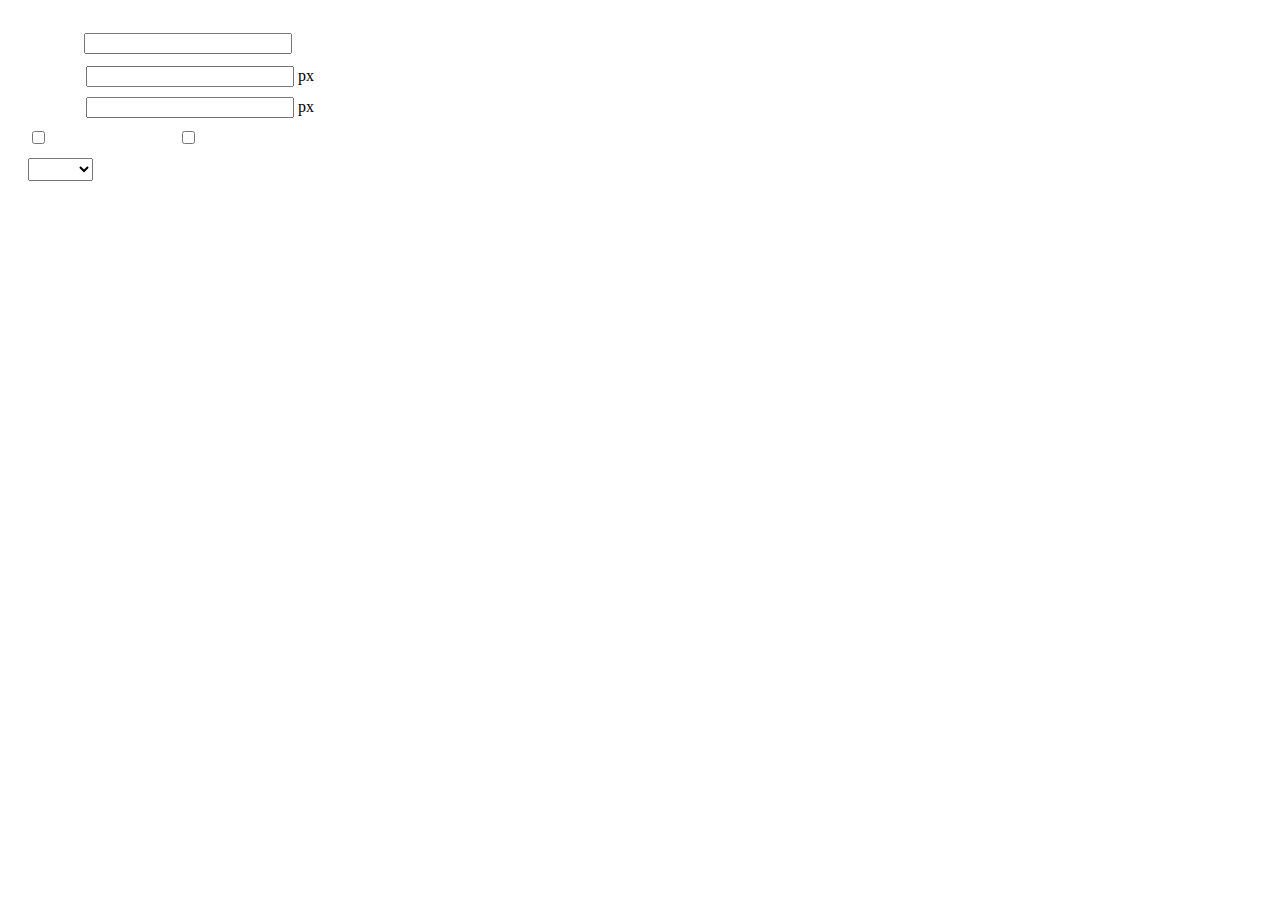
<file: static/assets/vendors/ueditor/dialogs/insertframe/insertframe.html>
<!DOCTYPE html>
<html>
<head>
    <meta http-equiv="Content-Type" content="text/html; charset=utf-8"/>
    <title></title>
    <script type="text/javascript" src="../internal.js"></script>
    <style type="text/css">
        .warp {width: 320px;height: 153px;margin-left:5px;padding: 20px 0 0 15px;position: relative;}
        #url {width: 290px; margin-bottom: 2px; margin-left: -6px; margin-left: -2px\9;*margin-left:0;_margin-left:0; }
        .format span{display: inline-block; width: 58px;text-align: center; zoom:1;}
        table td{padding:5px 0;}
        #align{width: 65px;height: 23px;line-height: 22px;}
    </style>
</head>
<body>
<div class="warp">
        <table width="300" cellpadding="0" cellspacing="0">
            <tr>
                <td colspan="2" class="format">
                    <span><var id="lang_input_address"></var></span>
                    <input style="width:200px" id="url" type="text" value=""/>
                </td>
            </tr>
            <tr>
                <td colspan="2" class="format"><span><var id="lang_input_width"></var></span><input style="width:200px" type="text" id="width"/> px</td>

            </tr>
            <tr>
                <td colspan="2" class="format"><span><var id="lang_input_height"></var></span><input style="width:200px" type="text" id="height"/> px</td>
            </tr>
            <tr>
                <td><span><var id="lang_input_isScroll"></var></span><input type="checkbox" id="scroll"/> </td>
                <td><span><var id="lang_input_frameborder"></var></span><input type="checkbox" id="frameborder"/> </td>
            </tr>

            <tr>
                <td colspan="2"><span><var id="lang_input_alignMode"></var></span>
                    <select id="align">
                        <option value=""></option>
                        <option value="left"></option>
                        <option value="right"></option>
                    </select>
                </td>
            </tr>
        </table>
</div>
<script type="text/javascript">
    var iframe = editor._iframe;
    if(iframe){
        $G("url").value = iframe.getAttribute("src")||"";
        $G("width").value = iframe.getAttribute("width")||iframe.style.width.replace("px","")||"";
        $G("height").value = iframe.getAttribute("height") || iframe.style.height.replace("px","") ||"";
        $G("scroll").checked = (iframe.getAttribute("scrolling") == "yes") ? true : false;
        $G("frameborder").checked = (iframe.getAttribute("frameborder") == "1") ? true : false;
        $G("align").value = iframe.align ? iframe.align : "";
    }
    function queding(){
        var  url = $G("url").value.replace(/^\s*|\s*$/ig,""),
                width = $G("width").value,
                height = $G("height").value,
                scroll = $G("scroll"),
                frameborder = $G("frameborder"),
                float = $G("align").value,
                newIframe = editor.document.createElement("iframe"),
                div;
        if(!url){
            alert(lang.enterAddress);
            return false;
        }
        newIframe.setAttribute("src",/http:\/\/|https:\/\//ig.test(url) ? url : "http://"+url);
        /^[1-9]+[.]?\d*$/g.test( width ) ? newIframe.setAttribute("width",width) : "";
        /^[1-9]+[.]?\d*$/g.test( height ) ? newIframe.setAttribute("height",height) : "";
        scroll.checked ?  newIframe.setAttribute("scrolling","yes") : newIframe.setAttribute("scrolling","no");
        frameborder.checked ?  newIframe.setAttribute("frameborder","1",0) : newIframe.setAttribute("frameborder","0",0);
        float ? newIframe.setAttribute("align",float) :  newIframe.setAttribute("align","");
        if(iframe){
            iframe.parentNode.insertBefore(newIframe,iframe);
            domUtils.remove(iframe);
        }else{
            div = editor.document.createElement("div");
            div.appendChild(newIframe);
            editor.execCommand("inserthtml",div.innerHTML);
        }
        editor._iframe = null;
        dialog.close();
    }
    dialog.onok = queding;
    $G("url").onkeydown = function(evt){
        evt = evt || event;
        if(evt.keyCode == 13){
            queding();
        }
    };
    $focus($G( "url" ));

</script>
</body>
</html>
</file>
<file: static/assets/vendors/ueditor/dialogs/background/background.css>
.wrapper{ width: 424px;margin: 10px auto; zoom:1;position: relative}
.tabbody{height:225px;}
.tabbody .panel { position: absolute;width:100%; height:100%;background: #fff; display: none;}
.tabbody .focus { display: block;}

body{font-size: 12px;color: #888;overflow: hidden;}
input,label{vertical-align:middle}
.clear{clear: both;}
.pl{padding-left: 18px;padding-left: 23px\9;}

#imageList {width: 420px;height: 215px;margin-top: 10px;overflow: hidden;overflow-y: auto;}
#imageList div {float: left;width: 100px;height: 95px;margin: 5px 10px;}
#imageList img {cursor: pointer;border: 2px solid white;}

.bgarea{margin: 10px;padding: 5px;height: 84%;border: 1px solid #A8A297;}
.content div{margin: 10px 0 10px 5px;}
.content .iptradio{margin: 0px 5px 5px 0px;}
.txt{width:280px;}

.wrapcolor{height: 19px;}
div.color{float: left;margin: 0;}
#colorPicker{width: 17px;height: 17px;border: 1px solid #CCC;display: inline-block;border-radius: 3px;box-shadow: 2px 2px 5px #D3D6DA;margin: 0;float: left;}
div.alignment,#custom{margin-left: 23px;margin-left: 28px\9;}
#custom input{height: 15px;min-height: 15px;width:20px;}
#repeatType{width:100px;}


/* 图片管理样式 */
#imgManager {
    width: 100%;
    height: 225px;
}
#imgManager #imageList{
    width: 100%;
    overflow-x: hidden;
    overflow-y: auto;
}
#imgManager ul {
    display: block;
    list-style: none;
    margin: 0;
    padding: 0;
}
#imgManager li {
    float: left;
    display: block;
    list-style: none;
    padding: 0;
    width: 113px;
    height: 113px;
    margin: 9px 0 0 19px;
    background-color: #eee;
    overflow: hidden;
    cursor: pointer;
    position: relative;
}
#imgManager li.clearFloat {
    float: none;
    clear: both;
    display: block;
    width:0;
    height:0;
    margin: 0;
    padding: 0;
}
#imgManager li img {
    cursor: pointer;
}
#imgManager li .icon {
    cursor: pointer;
    width: 113px;
    height: 113px;
    position: absolute;
    top: 0;
    left: 0;
    z-index: 2;
    border: 0;
    background-repeat: no-repeat;
}
#imgManager li .icon:hover {
    width: 107px;
    height: 107px;
    border: 3px solid #1094fa;
}
#imgManager li.selected .icon {
    background-image: url(images/success.png);
    background-position: 75px 75px;
}
#imgManager li.selected .icon:hover {
    width: 107px;
    height: 107px;
    border: 3px solid #1094fa;
    background-position: 72px 72px;
}
</file>
<file: static/assets/vendors/ueditor/dialogs/charts/charts.css>
html, body {
    width: 100%;
    height: 100%;
    margin: 0;
    padding: 0;
    overflow-x: hidden;
}

.main {
    width: 100%;
    overflow: hidden;
}

.table-view {
    height: 100%;
    float: left;
    margin: 20px;
    width: 40%;
}

.table-view .table-container {
    width: 100%;
    margin-bottom: 50px;
    overflow: scroll;
}

.table-view th {
    padding: 5px 10px;
    background-color: #F7F7F7;
}

.table-view td {
    width: 50px;
    text-align: center;
    padding:0;
}

.table-container input {
    width: 40px;
    padding: 5px;
    border: none;
    outline: none;
}

.table-view caption {
    font-size: 18px;
    text-align: left;
}

.charts-view {
    /*margin-left: 49%!important;*/
    width: 50%;
    margin-left: 49%;
    height: 400px;
}

.charts-container {
    border-left: 1px solid #c3c3c3;
}

.charts-format fieldset {
    padding-left: 20px;
    margin-bottom: 50px;
}

.charts-format legend {
    padding-left: 10px;
    padding-right: 10px;
}

.format-item-container {
    padding: 20px;
}

.format-item-container label {
    display: block;
    margin: 10px 0;
}

.charts-format .data-item {
    border: 1px solid black;
    outline: none;
    padding: 2px 3px;
}

/* 图表类型 */

.charts-type {
    margin-top: 50px;
    height: 300px;
}

.scroll-view {
    border: 1px solid #c3c3c3;
    border-left: none;
    border-right: none;
    overflow: hidden;
}

.scroll-container {
    margin: 20px;
    width: 100%;
    overflow: hidden;
}

.scroll-bed {
    width: 10000px;
    _margin-top: 20px;
    -webkit-transition: margin-left .5s ease;
    -moz-transition: margin-left .5s ease;
    transition: margin-left .5s ease;
}

.view-box {
    display: inline-block;
    *display: inline;
    *zoom: 1;
    margin-right: 20px;
    border: 2px solid white;
    line-height: 0;
    overflow: hidden;
    cursor: pointer;
}

.view-box img {
    border: 1px solid #cecece;
}

.view-box.selected {
    border-color: #7274A7;
}

.button-container {
    margin-bottom: 20px;
    text-align: center;
}

.button-container a {
    display: inline-block;
    width: 100px;
    height: 25px;
    line-height: 25px;
    border: 1px solid #c2ccd1;
    margin-right: 30px;
    text-decoration: none;
    color: black;
    -webkit-border-radius: 2px;
    -moz-border-radius: 2px;
    border-radius: 2px;
}

.button-container a:HOVER {
    background: #fcfcfc;
}

.button-container a:ACTIVE {
    border-top-color: #c2ccd1;
    box-shadow:inset 0 5px 4px -4px rgba(49, 49, 64, 0.1);
}

.edui-charts-not-data {
    height: 100px;
    line-height: 100px;
    text-align: center;
}
</file>
<file: static/assets/vendors/ueditor/dialogs/help/help.css>
.wrapper{width: 370px;margin: 10px auto;zoom: 1;}
.tabbody{height: 360px;}
.tabbody .panel{width:100%;height: 360px;position: absolute;background: #fff;}
.tabbody .panel h1{font-size:26px;margin: 5px 0 0 5px;}
.tabbody .panel p{font-size:12px;margin: 5px 0 0 5px;}
.tabbody table{width:90%;line-height: 20px;margin: 5px 0 0 5px;;}
.tabbody table thead{font-weight: bold;line-height: 25px;}
</file>
<file: static/assets/vendors/ueditor/third-party/webuploader/webuploader.css>
.webuploader-container {
	position: relative;
}
.webuploader-element-invisible {
	position: absolute !important;
	clip: rect(1px 1px 1px 1px); /* IE6, IE7 */
    clip: rect(1px,1px,1px,1px);
}
.webuploader-pick {
	position: relative;
	display: inline-block;
	cursor: pointer;
	background: #00b7ee;
	padding: 10px 15px;
	color: #fff;
	text-align: center;
	border-radius: 3px;
	overflow: hidden;
}
.webuploader-pick-hover {
	background: #00a2d4;
}

.webuploader-pick-disable {
	opacity: 0.6;
	pointer-events:none;
}
</file>
<file: static/assets/vendors/ueditor/dialogs/image/image.css>
@charset "utf-8";
/* dialog样式 */
.wrapper {
    zoom: 1;
    width: 630px;
    *width: 626px;
    height: 380px;
    margin: 0 auto;
    padding: 10px;
    position: relative;
    font-family: sans-serif;
}

/*tab样式框大小*/
.tabhead {
    float:left;
}
.tabbody {
    width: 100%;
    height: 346px;
    position: relative;
    clear: both;
}

.tabbody .panel {
    position: absolute;
    width: 0;
    height: 0;
    background: #fff;
    overflow: hidden;
    display: none;
}

.tabbody .panel.focus {
    width: 100%;
    height: 346px;
    display: block;
}

/* 图片对齐方式 */
.alignBar{
    float:right;
    margin-top: 5px;
    position: relative;
}

.alignBar .algnLabel{
    float:left;
    height: 20px;
    line-height: 20px;
}

.alignBar #alignIcon{
    zoom:1;
    _display: inline;
    display: inline-block;
    position: relative;
}
.alignBar #alignIcon span{
    float: left;
    cursor: pointer;
    display: block;
    width: 19px;
    height: 17px;
    margin-right: 3px;
    margin-left: 3px;
    background-image: url(./images/alignicon.jpg);
}
.alignBar #alignIcon .none-align{
    background-position: 0 -18px;
}
.alignBar #alignIcon .left-align{
    background-position: -20px -18px;
}
.alignBar #alignIcon .right-align{
    background-position: -40px -18px;
}
.alignBar #alignIcon .center-align{
    background-position: -60px -18px;
}
.alignBar #alignIcon .none-align.focus{
    background-position: 0 0;
}
.alignBar #alignIcon .left-align.focus{
    background-position: -20px 0;
}
.alignBar #alignIcon .right-align.focus{
    background-position: -40px 0;
}
.alignBar #alignIcon .center-align.focus{
    background-position: -60px 0;
}




/* 远程图片样式 */
#remote {
    z-index: 200;
}

#remote .top{
    width: 100%;
    margin-top: 25px;
}
#remote .left{
    display: block;
    float: left;
    width: 300px;
    height:10px;
}
#remote .right{
    display: block;
    float: right;
    width: 300px;
    height:10px;
}
#remote .row{
    margin-left: 20px;
    clear: both;
    height: 40px;
}

#remote .row label{
    text-align: center;
    width: 50px;
    zoom:1;
    _display: inline;
    display:inline-block;
    vertical-align: middle;
}
#remote .row label.algnLabel{
    float: left;

}

#remote input.text{
    width: 150px;
    padding: 3px 6px;
    font-size: 14px;
    line-height: 1.42857143;
    color: #555;
    background-color: #fff;
    background-image: none;
    border: 1px solid #ccc;
    border-radius: 4px;
    -webkit-box-shadow: inset 0 1px 1px rgba(0, 0, 0, .075);
    box-shadow: inset 0 1px 1px rgba(0, 0, 0, .075);
    -webkit-transition: border-color ease-in-out .15s, box-shadow ease-in-out .15s;
    transition: border-color ease-in-out .15s, box-shadow ease-in-out .15s;
}
#remote input.text:focus {
    border-color: #66afe9;
    outline: 0;
    -webkit-box-shadow: inset 0 1px 1px rgba(0, 0, 0, .075), 0 0 8px rgba(102, 175, 233, .6);
    box-shadow: inset 0 1px 1px rgba(0, 0, 0, .075), 0 0 8px rgba(102, 175, 233, .6);
}
#remote #url{
    width: 500px;
    margin-bottom: 2px;
}
#remote #width,
#remote #height{
    width: 20px;
    margin-left: 2px;
    margin-right: 2px;
}
#remote #border,
#remote #vhSpace,
#remote #title{
    width: 180px;
    margin-right: 5px;
}
#remote #lock{
}
#remote #lockicon{
    zoom: 1;
    _display:inline;
    display: inline-block;
    width: 20px;
    height: 20px;
    background: url("../../themes/default/images/lock.gif") -13px -13px no-repeat;
    vertical-align: middle;
}
#remote #preview{
    clear: both;
    width: 260px;
    height: 240px;
    z-index: 9999;
    margin-top: 10px;
    background-color: #eee;
    overflow: hidden;
}

/* 上传图片 */
.tabbody #upload.panel {
    width: 0;
    height: 0;
    overflow: hidden;
    position: absolute !important;
    clip: rect(1px, 1px, 1px, 1px);
    background: #fff;
    display: block;
}

.tabbody #upload.panel.focus {
    width: 100%;
    height: 346px;
    display: block;
    clip: auto;
}

#upload .queueList {
    margin: 0;
    width: 100%;
    height: 100%;
    position: absolute;
    overflow: hidden;
}

#upload p {
    margin: 0;
}

.element-invisible {
    width: 0 !important;
    height: 0 !important;
    border: 0;
    padding: 0;
    margin: 0;
    overflow: hidden;
    position: absolute !important;
    clip: rect(1px, 1px, 1px, 1px);
}

#upload .placeholder {
    margin: 10px;
    border: 2px dashed #e6e6e6;
    *border: 0px dashed #e6e6e6;
    height: 172px;
    padding-top: 150px;
    text-align: center;
    background: url(./images/image.png) center 70px no-repeat;
    color: #cccccc;
    font-size: 18px;
    position: relative;
    top:0;
    *top: 10px;
}

#upload .placeholder .webuploader-pick {
    font-size: 18px;
    background: #00b7ee;
    border-radius: 3px;
    line-height: 44px;
    padding: 0 30px;
    *width: 120px;
    color: #fff;
    display: inline-block;
    margin: 0 auto 20px auto;
    cursor: pointer;
    box-shadow: 0 1px 1px rgba(0, 0, 0, 0.1);
}

#upload .placeholder .webuploader-pick-hover {
    background: #00a2d4;
}


#filePickerContainer {
    text-align: center;
}

#upload .placeholder .flashTip {
    color: #666666;
    font-size: 12px;
    position: absolute;
    width: 100%;
    text-align: center;
    bottom: 20px;
}

#upload .placeholder .flashTip a {
    color: #0785d1;
    text-decoration: none;
}

#upload .placeholder .flashTip a:hover {
    text-decoration: underline;
}

#upload .placeholder.webuploader-dnd-over {
    border-color: #999999;
}

#upload .filelist {
    list-style: none;
    margin: 0;
    padding: 0;
    overflow-x: hidden;
    overflow-y: auto;
    position: relative;
    height: 300px;
}

#upload .filelist:after {
    content: '';
    display: block;
    width: 0;
    height: 0;
    overflow: hidden;
    clear: both;
    position: relative;
}

#upload .filelist li {
    width: 113px;
    height: 113px;
    background: url(./images/bg.png);
    text-align: center;
    margin: 9px 0 0 9px;
    *margin: 6px 0 0 6px;
    position: relative;
    display: block;
    float: left;
    overflow: hidden;
    font-size: 12px;
}

#upload .filelist li p.log {
    position: relative;
    top: -45px;
}

#upload .filelist li p.title {
    position: absolute;
    top: 0;
    left: 0;
    width: 100%;
    overflow: hidden;
    white-space: nowrap;
    text-overflow: ellipsis;
    top: 5px;
    text-indent: 5px;
    text-align: left;
}

#upload .filelist li p.progress {
    position: absolute;
    width: 100%;
    bottom: 0;
    left: 0;
    height: 8px;
    overflow: hidden;
    z-index: 50;
    margin: 0;
    border-radius: 0;
    background: none;
    -webkit-box-shadow: 0 0 0;
}

#upload .filelist li p.progress span {
    display: none;
    overflow: hidden;
    width: 0;
    height: 100%;
    background: #1483d8 url(./images/progress.png) repeat-x;

    -webit-transition: width 200ms linear;
    -moz-transition: width 200ms linear;
    -o-transition: width 200ms linear;
    -ms-transition: width 200ms linear;
    transition: width 200ms linear;

    -webkit-animation: progressmove 2s linear infinite;
    -moz-animation: progressmove 2s linear infinite;
    -o-animation: progressmove 2s linear infinite;
    -ms-animation: progressmove 2s linear infinite;
    animation: progressmove 2s linear infinite;

    -webkit-transform: translateZ(0);
}

@-webkit-keyframes progressmove {
    0% {
        background-position: 0 0;
    }
    100% {
        background-position: 17px 0;
    }
}

@-moz-keyframes progressmove {
    0% {
        background-position: 0 0;
    }
    100% {
        background-position: 17px 0;
    }
}

@keyframes progressmove {
    0% {
        background-position: 0 0;
    }
    100% {
        background-position: 17px 0;
    }
}

#upload .filelist li p.imgWrap {
    position: relative;
    z-index: 2;
    line-height: 113px;
    vertical-align: middle;
    overflow: hidden;
    width: 113px;
    height: 113px;

    -webkit-transform-origin: 50% 50%;
    -moz-transform-origin: 50% 50%;
    -o-transform-origin: 50% 50%;
    -ms-transform-origin: 50% 50%;
    transform-origin: 50% 50%;

    -webit-transition: 200ms ease-out;
    -moz-transition: 200ms ease-out;
    -o-transition: 200ms ease-out;
    -ms-transition: 200ms ease-out;
    transition: 200ms ease-out;
}

#upload .filelist li img {
    width: 100%;
}

#upload .filelist li p.error {
    background: #f43838;
    color: #fff;
    position: absolute;
    bottom: 0;
    left: 0;
    height: 28px;
    line-height: 28px;
    width: 100%;
    z-index: 100;
    display:none;
}

#upload .filelist li .success {
    display: block;
    position: absolute;
    left: 0;
    bottom: 0;
    height: 40px;
    width: 100%;
    z-index: 200;
    background: url(./images/success.png) no-repeat right bottom;
    background: url(./images/success.gif) no-repeat right bottom \9;
}

#upload .filelist li.filePickerBlock {
    width: 113px;
    height: 113px;
    background: url(./images/image.png) no-repeat center 12px;
    border: 1px solid #eeeeee;
    border-radius: 0;
}
#upload .filelist li.filePickerBlock div.webuploader-pick  {
    width: 100%;
    height: 100%;
    margin: 0;
    padding: 0;
    opacity: 0;
    background: none;
    font-size: 0;
}

#upload .filelist div.file-panel {
    position: absolute;
    height: 0;
    filter: progid:DXImageTransform.Microsoft.gradient(GradientType=0, startColorstr='#80000000', endColorstr='#80000000') \0;
    background: rgba(0, 0, 0, 0.5);
    width: 100%;
    top: 0;
    left: 0;
    overflow: hidden;
    z-index: 300;
}

#upload .filelist div.file-panel span {
    width: 24px;
    height: 24px;
    display: inline;
    float: right;
    text-indent: -9999px;
    overflow: hidden;
    background: url(./images/icons.png) no-repeat;
    background: url(./images/icons.gif) no-repeat \9;
    margin: 5px 1px 1px;
    cursor: pointer;
    -webkit-tap-highlight-color: rgba(0,0,0,0);
    -webkit-user-select: none;
    -moz-user-select: none;
    -ms-user-select: none;
    user-select: none;
}

#upload .filelist div.file-panel span.rotateLeft {
    display:none;
    background-position: 0 -24px;
}

#upload .filelist div.file-panel span.rotateLeft:hover {
    background-position: 0 0;
}

#upload .filelist div.file-panel span.rotateRight {
    display:none;
    background-position: -24px -24px;
}

#upload .filelist div.file-panel span.rotateRight:hover {
    background-position: -24px 0;
}

#upload .filelist div.file-panel span.cancel {
    background-position: -48px -24px;
}

#upload .filelist div.file-panel span.cancel:hover {
    background-position: -48px 0;
}

#upload .statusBar {
    height: 45px;
    border-bottom: 1px solid #dadada;
    margin: 0 10px;
    padding: 0;
    line-height: 45px;
    vertical-align: middle;
    position: relative;
}

#upload .statusBar .progress {
    border: 1px solid #1483d8;
    width: 198px;
    background: #fff;
    height: 18px;
    position: absolute;
    top: 12px;
    display: none;
    text-align: center;
    line-height: 18px;
    color: #6dbfff;
    margin: 0 10px 0 0;
}
#upload .statusBar .progress span.percentage {
    width: 0;
    height: 100%;
    left: 0;
    top: 0;
    background: #1483d8;
    position: absolute;
}
#upload .statusBar .progress span.text {
    position: relative;
    z-index: 10;
}

#upload .statusBar .info {
    display: inline-block;
    font-size: 14px;
    color: #666666;
}

#upload .statusBar .btns {
    position: absolute;
    top: 7px;
    right: 0;
    line-height: 30px;
}

#filePickerBtn {
    display: inline-block;
    float: left;
}
#upload .statusBar .btns .webuploader-pick,
#upload .statusBar .btns .uploadBtn,
#upload .statusBar .btns .uploadBtn.state-uploading,
#upload .statusBar .btns .uploadBtn.state-paused {
    background: #ffffff;
    border: 1px solid #cfcfcf;
    color: #565656;
    padding: 0 18px;
    display: inline-block;
    border-radius: 3px;
    margin-left: 10px;
    cursor: pointer;
    font-size: 14px;
    float: left;
    -webkit-user-select: none;
    -moz-user-select: none;
    -ms-user-select: none;
    user-select: none;
}
#upload .statusBar .btns .webuploader-pick-hover,
#upload .statusBar .btns .uploadBtn:hover,
#upload .statusBar .btns .uploadBtn.state-uploading:hover,
#upload .statusBar .btns .uploadBtn.state-paused:hover {
    background: #f0f0f0;
}

#upload .statusBar .btns .uploadBtn,
#upload .statusBar .btns .uploadBtn.state-paused{
    background: #00b7ee;
    color: #fff;
    border-color: transparent;
}
#upload .statusBar .btns .uploadBtn:hover,
#upload .statusBar .btns .uploadBtn.state-paused:hover{
    background: #00a2d4;
}

#upload .statusBar .btns .uploadBtn.disabled {
    pointer-events: none;
    filter:alpha(opacity=60);
    -moz-opacity:0.6;
    -khtml-opacity: 0.6;
    opacity: 0.6;
}



/* 图片管理样式 */
#online {
    width: 100%;
    height: 336px;
    padding: 10px 0 0 0;
}
#online #imageList{
    width: 100%;
    height: 100%;
    overflow-x: hidden;
    overflow-y: auto;
    position: relative;
}
#online ul {
    display: block;
    list-style: none;
    margin: 0;
    padding: 0;
}
#online li {
    float: left;
    display: block;
    list-style: none;
    padding: 0;
    width: 113px;
    height: 113px;
    margin: 0 0 9px 9px;
    *margin: 0 0 6px 6px;
    background-color: #eee;
    overflow: hidden;
    cursor: pointer;
    position: relative;
}
#online li.clearFloat {
    float: none;
    clear: both;
    display: block;
    width:0;
    height:0;
    margin: 0;
    padding: 0;
}
#online li img {
    cursor: pointer;
}
#online li .icon {
    cursor: pointer;
    width: 113px;
    height: 113px;
    position: absolute;
    top: 0;
    left: 0;
    z-index: 2;
    border: 0;
    background-repeat: no-repeat;
}
#online li .icon:hover {
    width: 107px;
    height: 107px;
    border: 3px solid #1094fa;
}
#online li.selected .icon {
    background-image: url(images/success.png);
    background-image: url(images/success.gif)\9;
    background-position: 75px 75px;
}
#online li.selected .icon:hover {
    width: 107px;
    height: 107px;
    border: 3px solid #1094fa;
    background-position: 72px 72px;
}


/* 图片搜索样式 */
#search .searchBar {
    width: 100%;
    height: 30px;
    margin: 10px 0 5px 0;
    padding: 0;
}

#search input.text{
    width: 150px;
    padding: 3px 6px;
    font-size: 14px;
    line-height: 1.42857143;
    color: #555;
    background-color: #fff;
    background-image: none;
    border: 1px solid #ccc;
    border-radius: 4px;
    -webkit-box-shadow: inset 0 1px 1px rgba(0, 0, 0, .075);
    box-shadow: inset 0 1px 1px rgba(0, 0, 0, .075);
    -webkit-transition: border-color ease-in-out .15s, box-shadow ease-in-out .15s;
    transition: border-color ease-in-out .15s, box-shadow ease-in-out .15s;
}
#search input.text:focus {
    border-color: #66afe9;
    outline: 0;
    -webkit-box-shadow: inset 0 1px 1px rgba(0, 0, 0, .075), 0 0 8px rgba(102, 175, 233, .6);
    box-shadow: inset 0 1px 1px rgba(0, 0, 0, .075), 0 0 8px rgba(102, 175, 233, .6);
}
#search input.searchTxt {
    margin-left:5px;
    padding-left: 5px;
    background: #FFF;
    width: 300px;
    *width: 260px;
    height: 21px;
    line-height: 21px;
    float: left;
    dislay: block;
}

#search .searchType {
    width: 65px;
    height: 28px;
    padding:0;
    line-height: 28px;
    border: 1px solid #d7d7d7;
    border-radius: 0;
    vertical-align: top;
    margin-left: 5px;
    float: left;
    dislay: block;
}

#search #searchBtn,
#search #searchReset {
    display: inline-block;
    margin-bottom: 0;
    margin-right: 5px;
    padding: 4px 10px;
    font-weight: 400;
    text-align: center;
    vertical-align: middle;
    cursor: pointer;
    background-image: none;
    border: 1px solid transparent;
    white-space: nowrap;
    font-size: 14px;
    border-radius: 4px;
    -webkit-user-select: none;
    -moz-user-select: none;
    -ms-user-select: none;
    user-select: none;
    vertical-align: top;
    float: right;
}

#search #searchBtn {
    color: white;
    border-color: #285e8e;
    background-color: #3b97d7;
}
#search #searchReset {
    color: #333;
    border-color: #ccc;
    background-color: #fff;
}
#search #searchBtn:hover {
    background-color: #3276b1;
}
#search #searchReset:hover {
    background-color: #eee;
}

#search .msg {
    margin-left: 5px;
}

#search .searchList{
    width: 100%;
    height: 300px;
    overflow: hidden;
    clear: both;
}
#search .searchList ul{
    margin:0;
    padding:0;
    list-style:none;
    clear: both;
    width: 100%;
    height: 100%;
    overflow-x: hidden;
    overflow-y: auto;
    zoom: 1;
    position: relative;
}

#search .searchList li {
    list-style:none;
    float: left;
    display: block;
    width: 115px;
    margin: 5px 10px 5px 20px;
    *margin: 5px 10px 5px 15px;
    padding:0;
    font-size: 12px;
    box-shadow: 0 1px 3px rgba(0, 0, 0, .3);
    -moz-box-shadow: 0 1px 3px rgba(0, 0, 0, .3);
    -webkit-box-shadow: 0 1px 3px rgba(0, 0, 0, .3);
    position: relative;
    vertical-align: top;
    text-align: center;
    overflow: hidden;
    cursor: pointer;
    filter: alpha(Opacity=100);
    -moz-opacity: 1;
    opacity: 1;
    border: 2px solid #eee;
}

#search .searchList li.selected {
    filter: alpha(Opacity=40);
    -moz-opacity: 0.4;
    opacity: 0.4;
    border: 2px solid #00a0e9;
}

#search .searchList li p {
    background-color: #eee;
    margin: 0;
    padding: 0;
    position: relative;
    width:100%;
    height:115px;
    overflow: hidden;
}

#search .searchList li p img {
    cursor: pointer;
    border: 0;
}

#search .searchList li a {
    color: #999;
    border-top: 1px solid #F2F2F2;
    background: #FAFAFA;
    text-align: center;
    display: block;
    padding: 0 5px;
    width: 105px;
    height:32px;
    line-height:32px;
    white-space:nowrap;
    text-overflow:ellipsis;
    text-decoration: none;
    overflow: hidden;
    word-break: break-all;
}

#search .searchList a:hover {
    text-decoration: underline;
    color: #333;
}
#search .searchList .clearFloat{
    clear: both;
}
</file>
<file: static/assets/css/style.css>
/*! normalize.css v7.0.0 | MIT License | github.com/necolas/normalize.css */

/* Document
   ========================================================================== */

/**
 * 1. Correct the line height in all browsers.
 * 2. Prevent adjustments of font size after orientation changes in
 *    IE on Windows Phone and in iOS.
 */

html {
  line-height: 1.15; /* 1 */
  -ms-text-size-adjust: 100%; /* 2 */
  -webkit-text-size-adjust: 100%; /* 2 */
}

/* Sections
   ========================================================================== */

/**
 * Remove the margin in all browsers (opinionated).
 */

body {
  margin: 0;
}

/**
 * Add the correct display in IE 9-.
 */

article,
aside,
footer,
header,
nav,
section {
  display: block;
}

/**
 * Correct the font size and margin on `h1` elements within `section` and
 * `article` contexts in Chrome, Firefox, and Safari.
 */

h1 {
  font-size: 2em;
  margin: 0.67em 0;
}

/* Grouping content
   ========================================================================== */

/**
 * Add the correct display in IE 9-.
 * 1. Add the correct display in IE.
 */

figcaption,
figure,
main { /* 1 */
  display: block;
}

/**
 * Add the correct margin in IE 8.
 */

figure {
  margin: 1em 40px;
}

/**
 * 1. Add the correct box sizing in Firefox.
 * 2. Show the overflow in Edge and IE.
 */

hr {
  box-sizing: content-box; /* 1 */
  height: 0; /* 1 */
  overflow: visible; /* 2 */
}

/**
 * 1. Correct the inheritance and scaling of font size in all browsers.
 * 2. Correct the odd `em` font sizing in all browsers.
 */

pre {
  font-family: monospace, monospace; /* 1 */
  font-size: 1em; /* 2 */
}

/* Text-level semantics
   ========================================================================== */

/**
 * 1. Remove the gray background on active links in IE 10.
 * 2. Remove gaps in links underline in iOS 8+ and Safari 8+.
 */

a {
  background-color: transparent; /* 1 */
  -webkit-text-decoration-skip: objects; /* 2 */
}

/**
 * 1. Remove the bottom border in Chrome 57- and Firefox 39-.
 * 2. Add the correct text decoration in Chrome, Edge, IE, Opera, and Safari.
 */

abbr[title] {
  border-bottom: none; /* 1 */
  text-decoration: underline; /* 2 */
  text-decoration: underline dotted; /* 2 */
}

/**
 * Prevent the duplicate application of `bolder` by the next rule in Safari 6.
 */

b,
strong {
  font-weight: inherit;
}

/**
 * Add the correct font weight in Chrome, Edge, and Safari.
 */

b,
strong {
  font-weight: bolder;
}

/**
 * 1. Correct the inheritance and scaling of font size in all browsers.
 * 2. Correct the odd `em` font sizing in all browsers.
 */

code,
kbd,
samp {
  font-family: monospace, monospace; /* 1 */
  font-size: 1em; /* 2 */
}

/**
 * Add the correct font style in Android 4.3-.
 */

dfn {
  font-style: italic;
}

/**
 * Add the correct background and color in IE 9-.
 */

mark {
  background-color: #ff0;
  color: #000;
}

/**
 * Add the correct font size in all browsers.
 */

small {
  font-size: 80%;
}

/**
 * Prevent `sub` and `sup` elements from affecting the line height in
 * all browsers.
 */

sub,
sup {
  font-size: 75%;
  line-height: 0;
  position: relative;
  vertical-align: baseline;
}

sub {
  bottom: -0.25em;
}

sup {
  top: -0.5em;
}

/* Embedded content
   ========================================================================== */

/**
 * Add the correct display in IE 9-.
 */

audio,
video {
  display: inline-block;
}

/**
 * Add the correct display in iOS 4-7.
 */

audio:not([controls]) {
  display: none;
  height: 0;
}

/**
 * Remove the border on images inside links in IE 10-.
 */

img {
  border-style: none;
}

/**
 * Hide the overflow in IE.
 */

svg:not(:root) {
  overflow: hidden;
}

/* Forms
   ========================================================================== */

/**
 * 1. Change the font styles in all browsers (opinionated).
 * 2. Remove the margin in Firefox and Safari.
 */

button,
input,
optgroup,
select,
textarea {
  font-family: sans-serif; /* 1 */
  font-size: 100%; /* 1 */
  line-height: 1.15; /* 1 */
  margin: 0; /* 2 */
}

/**
 * Show the overflow in IE.
 * 1. Show the overflow in Edge.
 */

button,
input { /* 1 */
  overflow: visible;
}

/**
 * Remove the inheritance of text transform in Edge, Firefox, and IE.
 * 1. Remove the inheritance of text transform in Firefox.
 */

button,
select { /* 1 */
  text-transform: none;
}

/**
 * 1. Prevent a WebKit bug where (2) destroys native `audio` and `video`
 *    controls in Android 4.
 * 2. Correct the inability to style clickable types in iOS and Safari.
 */

button,
html [type="button"], /* 1 */
[type="reset"],
[type="submit"] {
  -webkit-appearance: button; /* 2 */
}

/**
 * Remove the inner border and padding in Firefox.
 */

button::-moz-focus-inner,
[type="button"]::-moz-focus-inner,
[type="reset"]::-moz-focus-inner,
[type="submit"]::-moz-focus-inner {
  border-style: none;
  padding: 0;
}

/**
 * Restore the focus styles unset by the previous rule.
 */

button:-moz-focusring,
[type="button"]:-moz-focusring,
[type="reset"]:-moz-focusring,
[type="submit"]:-moz-focusring {
  outline: 1px dotted ButtonText;
}

/**
 * Correct the padding in Firefox.
 */

fieldset {
  padding: 0.35em 0.75em 0.625em;
}

/**
 * 1. Correct the text wrapping in Edge and IE.
 * 2. Correct the color inheritance from `fieldset` elements in IE.
 * 3. Remove the padding so developers are not caught out when they zero out
 *    `fieldset` elements in all browsers.
 */

legend {
  box-sizing: border-box; /* 1 */
  color: inherit; /* 2 */
  display: table; /* 1 */
  max-width: 100%; /* 1 */
  padding: 0; /* 3 */
  white-space: normal; /* 1 */
}

/**
 * 1. Add the correct display in IE 9-.
 * 2. Add the correct vertical alignment in Chrome, Firefox, and Opera.
 */

progress {
  display: inline-block; /* 1 */
  vertical-align: baseline; /* 2 */
}

/**
 * Remove the default vertical scrollbar in IE.
 */

textarea {
  overflow: auto;
}

/**
 * 1. Add the correct box sizing in IE 10-.
 * 2. Remove the padding in IE 10-.
 */

[type="checkbox"],
[type="radio"] {
  box-sizing: border-box; /* 1 */
  padding: 0; /* 2 */
}

/**
 * Correct the cursor style of increment and decrement buttons in Chrome.
 */

[type="number"]::-webkit-inner-spin-button,
[type="number"]::-webkit-outer-spin-button {
  height: auto;
}

/**
 * 1. Correct the odd appearance in Chrome and Safari.
 * 2. Correct the outline style in Safari.
 */

[type="search"] {
  -webkit-appearance: textfield; /* 1 */
  outline-offset: -2px; /* 2 */
}

/**
 * Remove the inner padding and cancel buttons in Chrome and Safari on macOS.
 */

[type="search"]::-webkit-search-cancel-button,
[type="search"]::-webkit-search-decoration {
  -webkit-appearance: none;
}

/**
 * 1. Correct the inability to style clickable types in iOS and Safari.
 * 2. Change font properties to `inherit` in Safari.
 */

::-webkit-file-upload-button {
  -webkit-appearance: button; /* 1 */
  font: inherit; /* 2 */
}

/* Interactive
   ========================================================================== */

/*
 * Add the correct display in IE 9-.
 * 1. Add the correct display in Edge, IE, and Firefox.
 */

details, /* 1 */
menu {
  display: block;
}

/*
 * Add the correct display in all browsers.
 */

summary {
  display: list-item;
}

/* Scripting
   ========================================================================== */

/**
 * Add the correct display in IE 9-.
 */

canvas {
  display: inline-block;
}

/**
 * Add the correct display in IE.
 */

template {
  display: none;
}

/* Hidden
   ========================================================================== */

/**
 * Add the correct display in IE 10-.
 */

[hidden] {
  display: none;
}

body {
  color: #444;
  font-size: 14px;
  font-family: "Microsoft Yahei", "Helvetica Neue", Helvetica, Arial, sans-serif;
  background-color: #eee;
  overflow-x: hidden;

  -webkit-font-smoothing: antialiased;
  -moz-osx-font-smoothing: grayscale;
}

a, input {
  -webkit-tap-highlight-color: rgba(0, 0, 0, 0);
}

ul, dl, dt, dd, h1, h2, h3, h4, h5, h6, p {
  padding: 0;
  margin: 0;
}

ul {
  list-style: none;
}

a {
  text-decoration: none;
}

img {
  display: block;
  width: 100%;
  max-width: 100%;
  max-height: 100%;
}

.clearfix:before,
.clearfix:after {
  content: ' ';
  display: table;
}

.clearfix:after {
  clear: both;
}

.wrapper {
  max-width: 1440px;
  margin: 0 auto;
}

.topnav {
  display: none;
  width: 100%;
  height: 50px;
  line-height: 1;
  margin-bottom: 10px;
  background-color: #fff;
  overflow-x: auto;
  white-space: nowrap;

  -webkit-overflow-scrolling: touch;
}

.topnav ul {
  border-bottom: 1px solid #CCC;
}

.topnav li {
  padding: 17px 0;
  display: inline-block;
}

.topnav li a {
  display: inline-block;
  padding: 0 10px 0 12px;
  color: #666;
  font-size: 14px;
  border-left: 1px solid #CCC;
}

.topnav li a .fa {
  margin-right: 5px
}

.topnav li:first-child a {
  border-left: none;
}

.topnav li a.active {
  color: #ff5e52;
}

.header {
  width: 190px;
  height: 100%;
  background-color: #fff;
  position: fixed;
}

.header .logo {
  width: 100%;
  height: 120px;
  text-indent: -2000px;
  background: #ff5e52;
}

.header .logo a {
  display: block;
  height: 100%;
}

.header .nav {
  font-size: 16px;
  border-bottom: 1px solid #eee;
}

.header .nav a {
  display: block;
  padding: 12px 25px;
  color: #666;
}

.header .nav a:focus,
.header .nav a:hover {
  color: #444;
}

.header .nav a.active {
  color: #ff5e52;
}

.header .nav .fa {
  width: 16px;
  height: 16px;
  margin-right: 12px;
}

.header .search {
  margin-bottom: 15px;
  padding: 30px 15px;
  border-bottom: 1px solid #eee;
}

.header .search form {
  overflow: hidden;
}

.header .search input {
  display: block;
  float: left;
  box-sizing: border-box;
}

.header .search .keys {
  width: 112px;
  height: 34px;
  color: #666;
  border: 1px solid #DDD;
  border-right: 0 none;
  padding: 5px 5px 5px 10px;
}

.header .search .keys:focus {
  outline: none;
  border-color: #CCC;
}

.header .search .btn {
  width: 48px;
  height: 34px;
  border: 0 none;
  color: #fff;
  background-color: #ff5e52;
  opacity: .85;
}

.header .search .btn:hover {
  opacity: 1;
}

.header .slink {
  text-align: center;
  font-size: 12px;
}

.header .slink a {
  color: #999;
  text-decoration: none;
}

.header .slink a:hover {
  color: #666;
}

.content {
  padding: 20px;
  margin: 0 300px 0 190px;
}

.content .swipe {
  overflow: hidden;
  visibility: hidden;
  position: relative;
  width: 100%;
  margin-bottom: 20px;
}
.content .swipe-wrapper {
  overflow: hidden;
  position: relative;
}
.content .swipe-wrapper li {
  float:left;
  position: relative;
  width:100%;
  overflow: hidden;
}

.content .swipe-wrapper li span {
  position: absolute;
  bottom: 0;
  width: 100%;
  height: 40px;
  line-height: 20px;
  padding: 10px;
  box-sizing: border-box;
  font-size: 16px;
  color: #fff;
  background-color: rgba(0, 0, 0, 0.7);
}

.content .cursor {
  position: absolute;
  right: 0;
  bottom: 15px;
  width: 200px;
  height: 10px;
  text-align: right;
  margin-right: 10px;
  font-size: 0;
}

.content .cursor span {
  display: inline-block;
  width: 9px;
  height: 9px;
  margin: 0 3px;
  box-sizing: border-box;
  border: 1px solid #fff;
  border-radius: 9px;
  cursor: pointer;
}

.content .cursor .active {
  background-color: #fff;
}

.content .arrow {
  position: absolute;
  top: 50%;
  width: 50px;
  height: 60px;
  text-align: center;
  line-height: 60px;
  margin-top: -30px;
  color: #fff;
  background-color: #000;
  opacity: 0.35;
  font-size: 20px;
  display: none;
}

.content .swipe:hover .arrow {
  display: block;
}

.content .next {
  right: 0;
}

.content .arrow:hover {
  opacity: 0.7;
}

.content .panel {
  margin-bottom: 20px;
  padding: 20px;
  background-color: #fff;
  overflow: hidden;
}

.content .panel h3 {
  display: inline-block;
  margin-bottom: 10px;
  line-height: 32px;
  font-size: 20px;
  font-weight: 600;
  border-bottom: 2px solid #ff5e52;
}

.content .focus {
  padding-bottom: 10px;
}

.content .focus ul {
  padding-left: 50%;
  overflow: hidden;
}

.content .focus li {
  width: 50%;
  height: 128px;
  padding-left: 10px;
  margin-bottom: 10px;
  box-sizing: border-box;
  overflow: hidden;
  float: left;
  position: relative;
}

.content .focus li.large {
  width: 100%;
  height: 266px;
  padding-left: 0;
  margin-left: -100%;
}

.content .focus li span {
  display: block;
  position: absolute;
  bottom: 0;
  width: 100%;
  height: 40px;
  padding: 4px 10px 0;
  font-size: 12px;
  line-height: 16px;
  color: #fff;
  background-color: rgba(0, 0, 0, 0.7);
  box-sizing: border-box;
  transition: all linear 0.5s;
}

.content .focus li:hover span {
  background-color: #ff5e52;
}

.content .focus li.large span {
  font-size: 16px;
  line-height: 32px;
}

.content .focus li.large:hover span {
  background-color: rgba(0, 0, 0, 0);
}

.content .focus li img {
  height: 100%;
}

.content .top ol {
  list-style: none;
  padding: 0;
}

.content .top li {
  line-height: 20px;
  vertical-align: middle;
  margin-bottom: 15px;
}

.content .top li i {
  display: inline-block;
  padding: 0 7px;
  font-size: 12px;
  font-style: normal;
  color: #fff;
  background-color: #999;
}

.content .top li:nth-child(1) i {
  background-color: #fd8c84;
}

.content .top li:nth-child(2) i {
  background-color: #7fd75a;
}

.content .top li:nth-child(3) i {
  background-color: #60c4fd;
}

.content .top a {
  color: #444;
}

.content .top a:hover {
  color: #ff5e52;
}

.content .top span,
.content .top .like {
  color: #999;
  float: right;
  line-height: 14px;
  font-size: 12px;
}

.content .top span {
  margin-right: 20px;
}

.content .hots ul {
  font-size: 0;
  margin-bottom: 0;
}

.content .hots li {
  display: inline-block;
  width: 24%;
  font-size: 14px;
  overflow: hidden;
}

.content .hots li + li {
  margin-left: 1.33333333333333%;
}

.content .hots li a {
  color: #666;
}

.content .hots li a:hover {
  color: #ff5e52;
}

.content .hots li img {
  height: 132px;
  margin-bottom: 5px;
}

.content .hots li span {
  display: inline-block;
  height: 40px;
  overflow: hidden;
}

.content .panel .entry {
  position: relative;
  clear: both;
}

.content .panel .entry + .entry {
  padding-top: 15px;
  border-top: 1px solid #f0f0f0;
}

.content .sort li:after {
  content: '';
  width: 110%;
  margin: 0 -20px;
  border-bottom: 1px solid #eee;
  position: absolute;
  left: 0;
  bottom: 0;
}

.content .panel .head {
  height: 30px;
  line-height: 1;
  padding: 5px 0;
  margin: 8px 0 10px 0;
  box-sizing: border-box;
  font-size: 22px;
  color: #444;
}

.content .panel .head a {
  color: #444;
  transition: all 0.5s;
}

.content .panel .head a:hover {
  color: #ff5e52;
}

.content .panel .head .sort {
  position: relative;
  display: block;
  height: 24px;
  line-height: 24px;
  padding: 0 10px;
  margin-right: 10px;
  float: left;
  color: #fff;
  background-color: #ff5e52;
  font-size: 12px;
}

.content .panel .head .sort:after {
  display: block;
  position: absolute;
  top: 8px;
  right: -8px;
  content: '';
  border-width: 4px;
  border-style: solid;
  border-color: transparent transparent transparent #ff5e52;
}

.content .panel .main {
  overflow: hidden;
  margin-bottom: 8px;
}

.content .info {
  font-size: 12px;
  color: #999;
}

.content .brief {
  line-height: 22px;
  margin-top: 6px;
  margin-bottom: 10px;
  font-size: 14px;
  color: #777;
}

.content .extra {
  font-size: 12px;
  color: #999;
}

.content .extra .fa {
  width: 12px;
  height: 12px;
}

.content .extra > span,
.content .extra > a {
  margin-right: 20px;
}

.content .extra a {
  color: #999;
}

.content .extra .like:hover {
  color: #ff5e52;
}

.content .extra a span {
  text-decoration: underline;
}

.content .tags span:hover {
  color: #ff5e52;
}

.content .entry p {
  width: 75%;
  float: left;
  clear: both;
}

.content .entry .thumb {
  display: inline-block;
  width: 20%;
  margin-left: 5%;
  position: relative;
  overflow: hidden;
}

.content .entry .thumb:after {
  display: inline-block;
  content: '';
  position: absolute;
  left: 0;
  right: 0;
  top: 0;
  bottom: 0;
  transition: all 0.25s linear;
  background-color: rgba(0, 0, 0, 0);
  box-sizing: border-box;
}

.content .entry .thumb:after {
  left: 0;
  right: 0;
}

.content .entry .thumb:hover:after {
  z-index: 1;
  background-color: rgba(0, 0, 0, 0.4);
}

.content .article {
  padding: 20px;
  margin-bottom: 20px;
  background-color: #fff;
}

.content .breadcrumb dt,
.content .breadcrumb dd {
  display: inline-block;
  color: #999;
}

.content .breadcrumb dd + dd:before {
    padding: 0 5px;
    content: ">";
}

.content .breadcrumb a {
  color: #666;
}

.content .breadcrumb a:hover {
  color: #ff5e52;
}

.content .article .title {
  line-height: 1;
  margin: 20px 0 15px;
}

.content .article .title a {
  color: #444;
  font-size: 22px;
}

.content .article .meta {
  color: #999;
  font-size: 12px;
  padding: 0 20px 20px;
  margin: 0 -20px;
  border-bottom: 1px solid #eee;
}

.content .article .meta span {
  margin-right: 15px;
}

.content .article .meta a {
  color: #999;
  text-decoration: underline;
}

.content .article .meta a:hover {
  color: #ff5e52;
}

.aside {
  width: 280px;
  margin: 20px;
  float: right;
}

.aside .widgets {
  padding: 15px 20px;
  margin-bottom: 20px;
  background-color: #fff;
  overflow: hidden;
}

.aside .widgets h4 {
  margin-bottom: 5px;
  font-size: 20px;
  border-bottom: 2px solid #ff5e52;
  float: left;
}

.aside .widgets .body {
  clear: both;
}

.aside .search {
  padding-top: 10px;
}
.aside .search form {
  height: 34px;
  position: relative;
  padding-right: 70px;
}

.aside .search input {
  display: block;
  height: 100%;
  padding: 5px 5px 5px 10px;
  box-sizing: border-box;
  color: #666;
}

.aside .search .keys {
  width: 100%;
  border: 2px solid #DDD;
  border-right: 0 none;
  outline: none;
  float: left;
}

.aside .search .btn {
  position: absolute;
  top: 0;
  right: 0;
  width: 70px;
  text-align: center;
  color: #fff;
  border: 0 none;
  background-color: #ff5e52;
  opacity: 0.85;
}

.aside .search .btn:hover {
  opacity: 1;
}

.aside .random li {
  height: 60px;
  padding: 10px 0;
}

.aside .random li + li {
  border-top: 1px solid #f0f0f0;
}

.aside .random p {
  float: left;
  clear: both;
  line-height: 20px;
}

.aside .random .title {
  width: 160px;
  font-size: 14px;
  color: #444;
}

.aside .random .reading {
  font-size: 12px;
  color: #999;
}

.aside .random .pic {
  display: inline-block;
  width: 70px;
  margin-left: 10px;
  height: 100%;
  overflow: hidden;
}

.aside .random li:hover {
  background-color: #F8FCFE;
}

.aside .random li:hover .title {
  color: #ff5e52;
}

.aside .discuz li {
  height: 40px;
  padding: 10px 0;
}

.aside .discuz li + li {
  border-top: 1px solid #f0f0f0;
}

.aside .discuz li:hover {
  background-color: #FBFBFB;
}

.aside .discuz li > a {
  display: block;
}

.aside .discuz .avatar {
  width: 40px;
  height: 40px;
  border-radius: 20px;
  overflow: hidden;
  float: left;
}

.aside .discuz .txt {
  height: 40px;
  line-height: 20px;
  padding-left: 50px;
  font-size: 12px;
  color: #999;
}

.aside .discuz .txt span {
  color: #666;
  margin-right: 5px;
}

.footer {
  clear: both;
  text-align: left;
  padding: 0 25px 20px;
  margin-left: 190px;
  font-size: 12px;
  color: #999;
}

/* responsed */

@media screen and (max-width: 1024px) {
  .aside {
    display: none;
  }

  .content {
    margin-right: 0;
  }
}

@media screen and (max-width: 768px) {

  .topnav {
    display: block;
  }

  .header {
    display: none;
  }

  .content .swipe:hover .arrow {
    display: none;
  }

  .content {
    padding: 0px;
    margin-left: 0;
  }

  .content .panel {
    padding-top: 15px;
  }

  .footer {
    text-align: center;
    padding: 15px 0 20px;
    margin: 0;
  }
}

@media screen and (max-width: 480px) {
  .content .swipe {
    margin-bottom: 10px;
  }

  .content .swipe li {
    height: 160px;
  }

  .content .swipe li img {
    width: auto;
    max-width: none;
    height: 100%;
  }

  .content .swipe li span {
    display: none;
  }
  .content .cursor {
    width: 100%;
    text-align: center;
    margin-right: 0;
    bottom: 10px;
  }

  .content .panel {
    padding: 6px 10px 0;
  }

  .content .panel .title {
    margin-bottom: 5px;
    border-bottom: 2px solid #eee;
  }

  .content .panel h3 {
    line-height: 24px;
    font-size: 14px;
    font-weight: normal;
    position: relative;
    bottom: -2px;
  }

  .content .panel .entry {
    padding: 5px 0;
  }

  .content .brief,
  .content .info {
    display: none;
  }

  .content .entry .thumb {
    margin-left: 75%;
  }

  .content .entry .extra {
    position: absolute;
    bottom: 0;
  }

  .content .extra .tags {
    display: none;
  }

  .content .focus,
  .content .top,
  .content .hots {
    display: none;
  }
}
</file>
